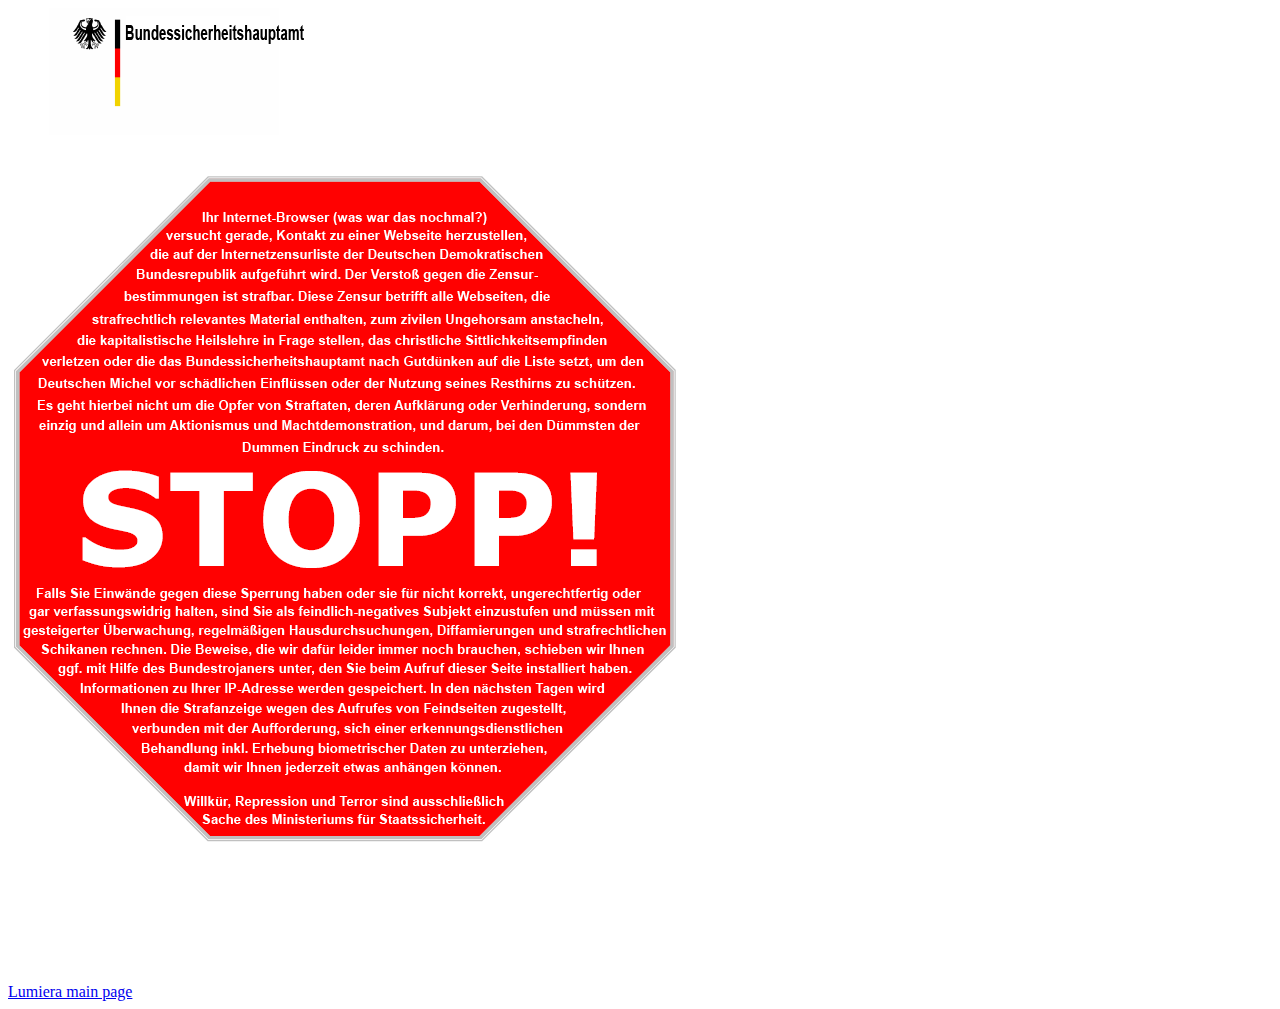
<file: index.html>
<html xmlns="http://www.w3.org/1999/xhtml" xml:lang="en">
<head>
<title>Lumiera</title>
</head>
<body>
<a href="http://netzpolitik.org/2009/hunderte-protestierten-am-fruehen-morgen-gegen-internet-zensur/">
<img src="stopp.png" alt="Protest Against Web Censorship" border="none" />
</a>
<br/>
<br/>
<br/>
<br/>
<br/>
<br/>
<br/>
<br/>
<a href="index_org.html">Lumiera main page</a>
</body>
</html>
</file>
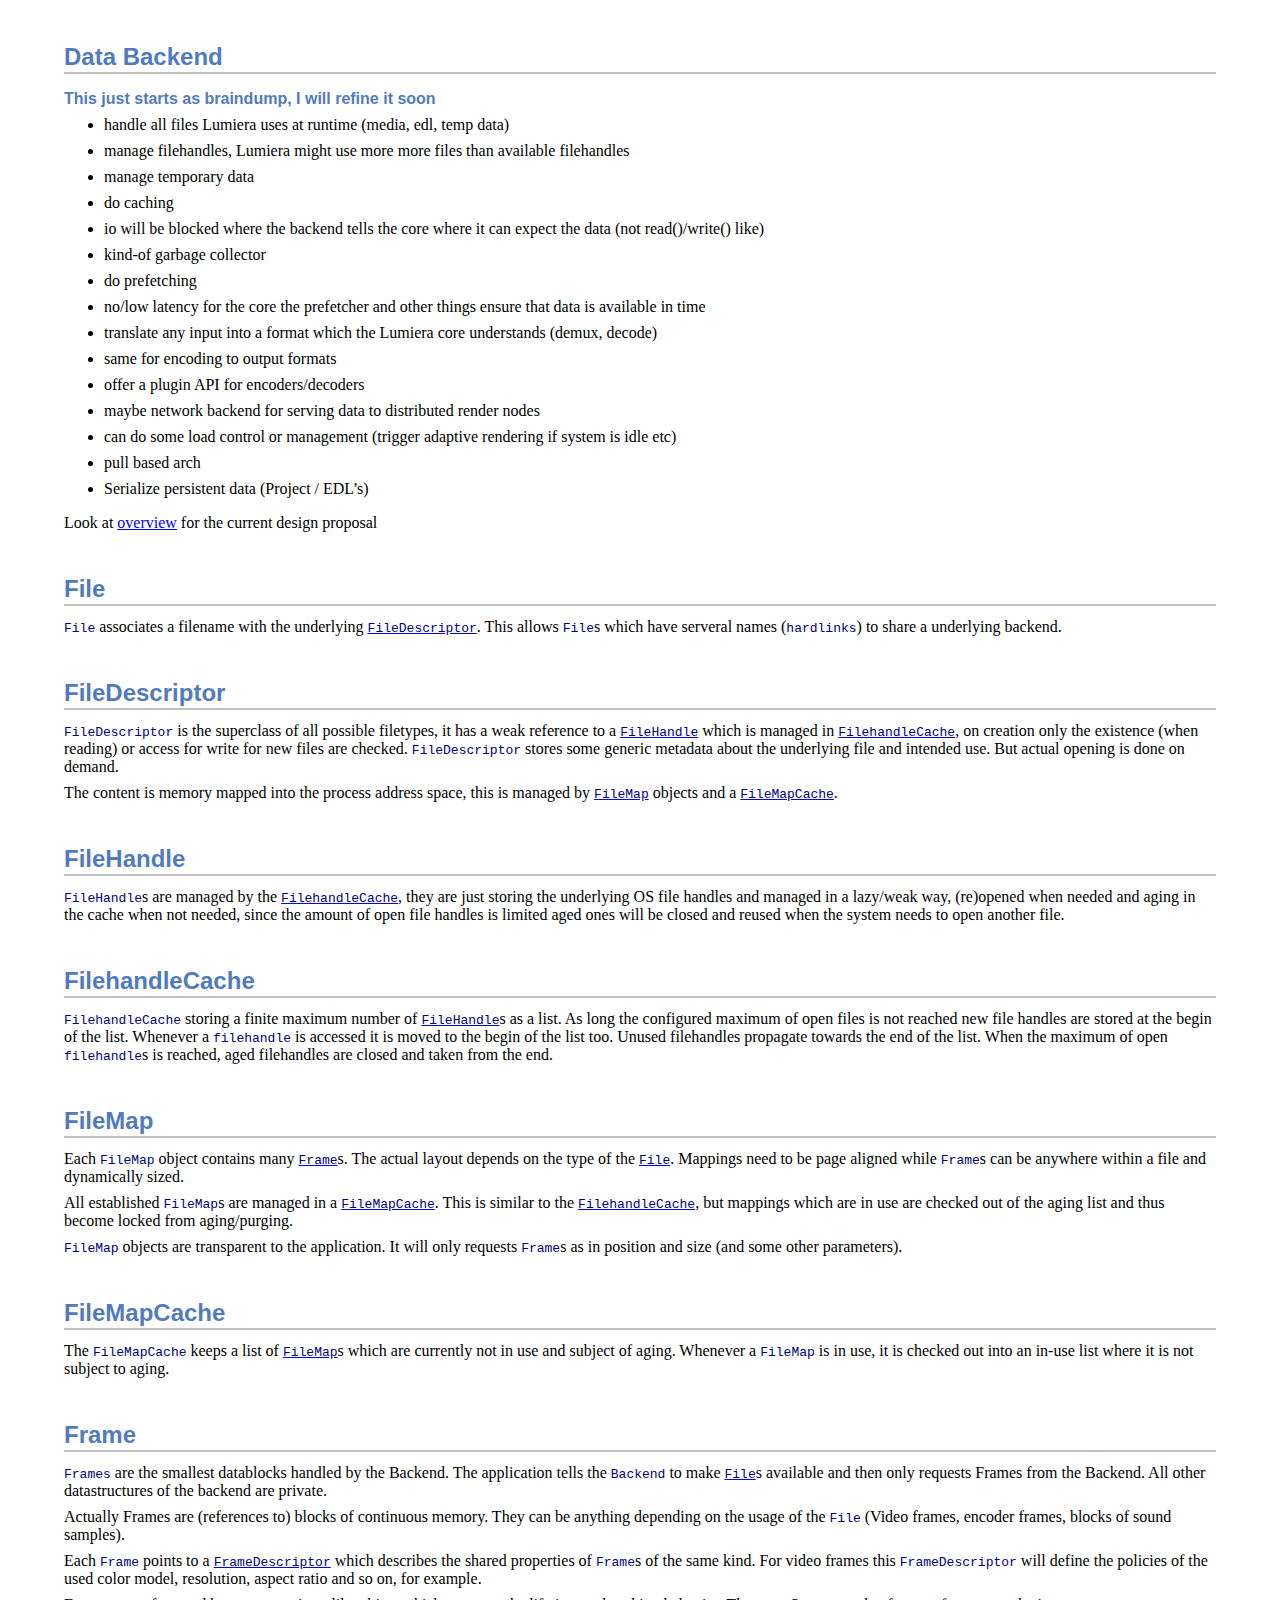
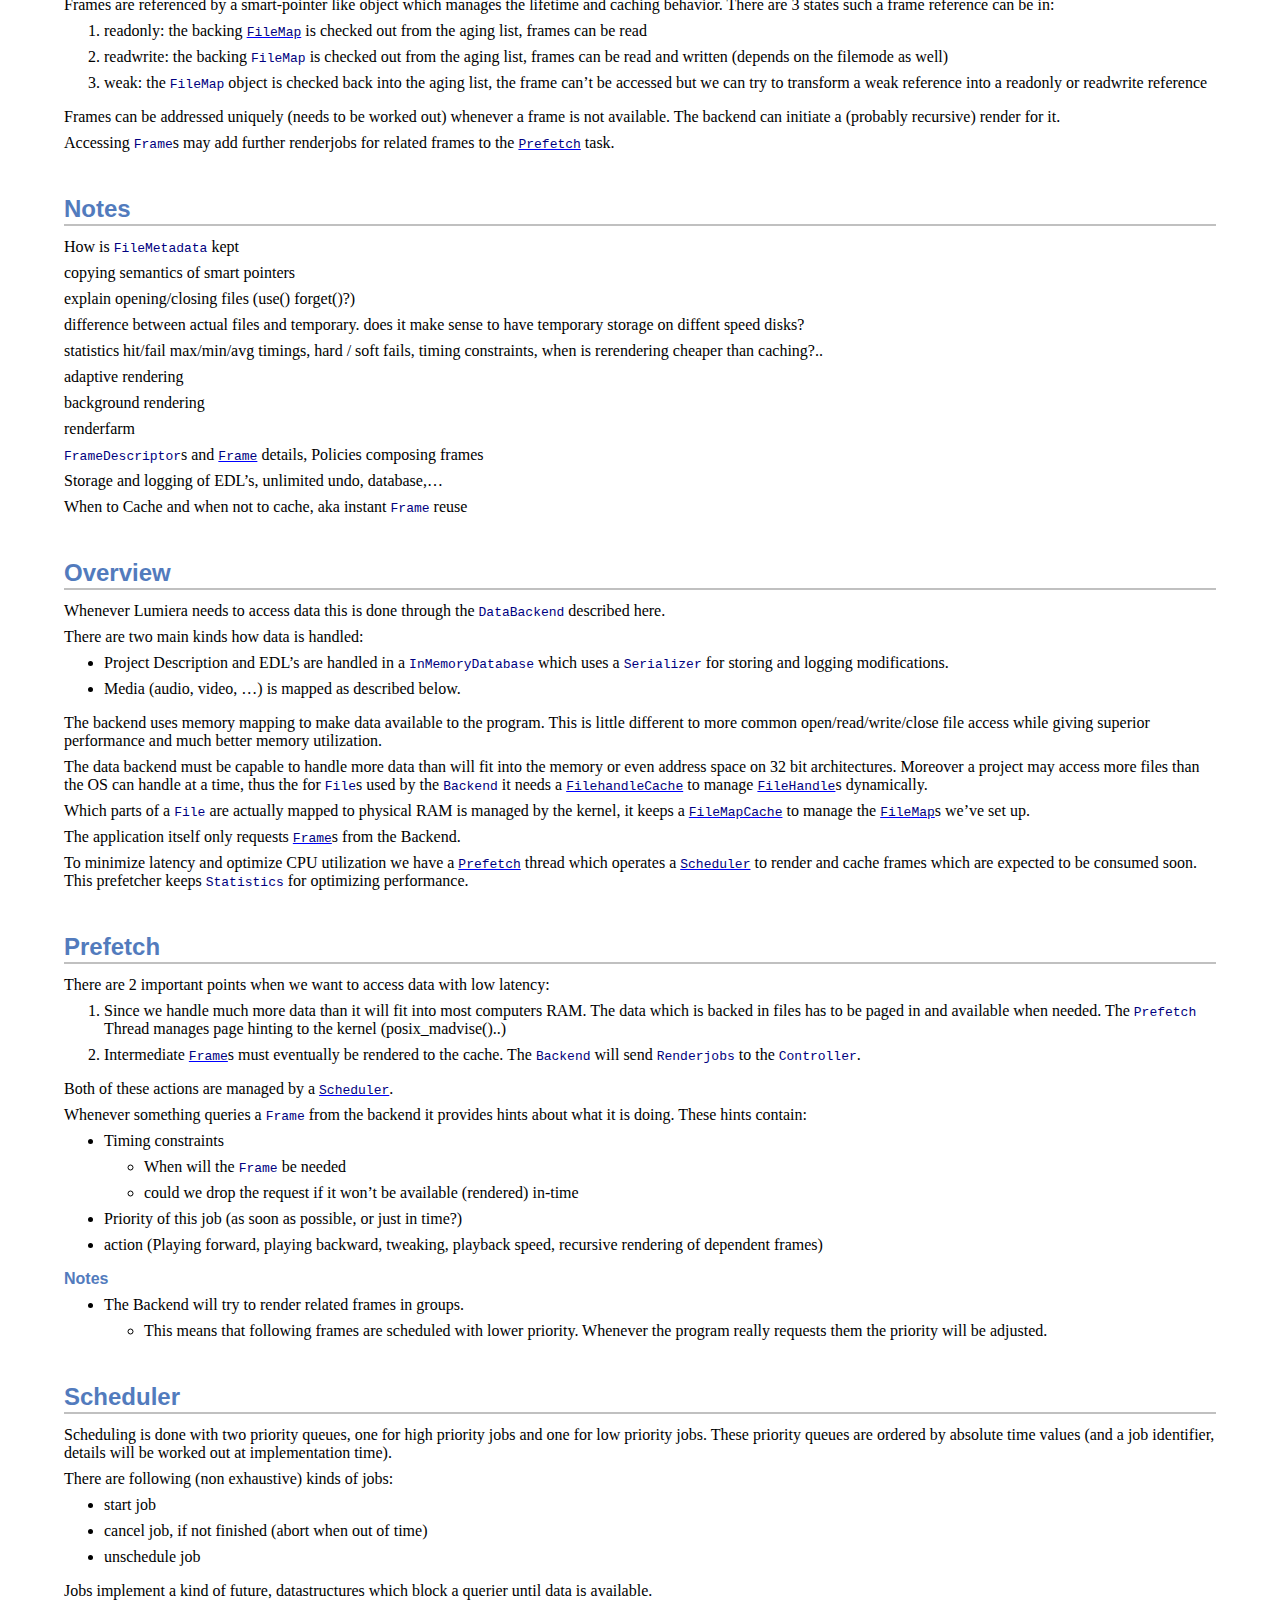
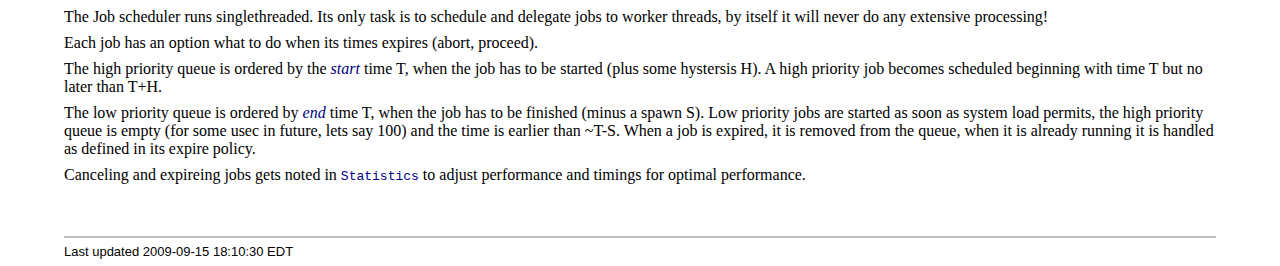
<file: tiddlywiki2asciidoc/backend/asciidoc-backend.html>
<!DOCTYPE html PUBLIC "-//W3C//DTD XHTML 1.1//EN"
    "http://www.w3.org/TR/xhtml11/DTD/xhtml11.dtd">
<html xmlns="http://www.w3.org/1999/xhtml" xml:lang="en">
<head>
<meta http-equiv="Content-Type" content="text/html; charset=UTF-8" />
<meta name="generator" content="AsciiDoc 8.4.5" />
<title></title>
<style type="text/css">
/* Debug borders */
p, li, dt, dd, div, pre, h1, h2, h3, h4, h5, h6 {
/*
  border: 1px solid red;
*/
}

body {
  margin: 1em 5% 1em 5%;
}

a {
  color: blue;
  text-decoration: underline;
}
a:visited {
  color: fuchsia;
}

em {
  font-style: italic;
  color: navy;
}

strong {
  font-weight: bold;
  color: #083194;
}

tt {
  color: navy;
}

h1, h2, h3, h4, h5, h6 {
  color: #527bbd;
  font-family: sans-serif;
  margin-top: 1.2em;
  margin-bottom: 0.5em;
  line-height: 1.3;
}

h1, h2, h3 {
  border-bottom: 2px solid silver;
}
h2 {
  padding-top: 0.5em;
}
h3 {
  float: left;
}
h3 + * {
  clear: left;
}

div.sectionbody {
  font-family: serif;
  margin-left: 0;
}

hr {
  border: 1px solid silver;
}

p {
  margin-top: 0.5em;
  margin-bottom: 0.5em;
}

ul, ol, li > p {
  margin-top: 0;
}

pre {
  padding: 0;
  margin: 0;
}

span#author {
  color: #527bbd;
  font-family: sans-serif;
  font-weight: bold;
  font-size: 1.1em;
}
span#email {
}
span#revnumber, span#revdate, span#revremark {
  font-family: sans-serif;
}

div#footer {
  font-family: sans-serif;
  font-size: small;
  border-top: 2px solid silver;
  padding-top: 0.5em;
  margin-top: 4.0em;
}
div#footer-text {
  float: left;
  padding-bottom: 0.5em;
}
div#footer-badges {
  float: right;
  padding-bottom: 0.5em;
}

div#preamble {
  margin-top: 1.5em;
  margin-bottom: 1.5em;
}
div.tableblock, div.imageblock, div.exampleblock, div.verseblock,
div.quoteblock, div.literalblock, div.listingblock, div.sidebarblock,
div.admonitionblock {
  margin-top: 1.5em;
  margin-bottom: 1.5em;
}
div.admonitionblock {
  margin-top: 2.5em;
  margin-bottom: 2.5em;
}

div.content { /* Block element content. */
  padding: 0;
}

/* Block element titles. */
div.title, caption.title {
  color: #527bbd;
  font-family: sans-serif;
  font-weight: bold;
  text-align: left;
  margin-top: 1.0em;
  margin-bottom: 0.5em;
}
div.title + * {
  margin-top: 0;
}

td div.title:first-child {
  margin-top: 0.0em;
}
div.content div.title:first-child {
  margin-top: 0.0em;
}
div.content + div.title {
  margin-top: 0.0em;
}

div.sidebarblock > div.content {
  background: #ffffee;
  border: 1px solid silver;
  padding: 0.5em;
}

div.listingblock > div.content {
  border: 1px solid silver;
  background: #f4f4f4;
  padding: 0.5em;
}

div.quoteblock {
  padding-left: 2.0em;
  margin-right: 10%;
}
div.quoteblock > div.attribution {
  padding-top: 0.5em;
  text-align: right;
}

div.verseblock {
  padding-left: 2.0em;
  margin-right: 10%;
}
div.verseblock > div.content {
  white-space: pre;
}
div.verseblock > div.attribution {
  padding-top: 0.75em;
  text-align: left;
}
/* DEPRECATED: Pre version 8.2.7 verse style literal block. */
div.verseblock + div.attribution {
  text-align: left;
}

div.admonitionblock .icon {
  vertical-align: top;
  font-size: 1.1em;
  font-weight: bold;
  text-decoration: underline;
  color: #527bbd;
  padding-right: 0.5em;
}
div.admonitionblock td.content {
  padding-left: 0.5em;
  border-left: 2px solid silver;
}

div.exampleblock > div.content {
  border-left: 2px solid silver;
  padding: 0.5em;
}

div.imageblock div.content { padding-left: 0; }
span.image img { border-style: none; }
a.image:visited { color: white; }

dl {
  margin-top: 0.8em;
  margin-bottom: 0.8em;
}
dt {
  margin-top: 0.5em;
  margin-bottom: 0;
  font-style: normal;
  color: navy;
}
dd > *:first-child {
  margin-top: 0.1em;
}

ul, ol {
    list-style-position: outside;
}
ol.arabic {
  list-style-type: decimal;
}
ol.loweralpha {
  list-style-type: lower-alpha;
}
ol.upperalpha {
  list-style-type: upper-alpha;
}
ol.lowerroman {
  list-style-type: lower-roman;
}
ol.upperroman {
  list-style-type: upper-roman;
}

div.compact ul, div.compact ol,
div.compact p, div.compact p,
div.compact div, div.compact div {
  margin-top: 0.1em;
  margin-bottom: 0.1em;
}

div.tableblock > table {
  border: 3px solid #527bbd;
}
thead {
  font-family: sans-serif;
  font-weight: bold;
}
tfoot {
  font-weight: bold;
}
td > div.verse {
  white-space: pre;
}
p.table {
  margin-top: 0;
}
/* Because the table frame attribute is overriden by CSS in most browsers. */
div.tableblock > table[frame="void"] {
  border-style: none;
}
div.tableblock > table[frame="hsides"] {
  border-left-style: none;
  border-right-style: none;
}
div.tableblock > table[frame="vsides"] {
  border-top-style: none;
  border-bottom-style: none;
}


div.hdlist {
  margin-top: 0.8em;
  margin-bottom: 0.8em;
}
div.hdlist tr {
  padding-bottom: 15px;
}
dt.hdlist1.strong, td.hdlist1.strong {
  font-weight: bold;
}
td.hdlist1 {
  vertical-align: top;
  font-style: normal;
  padding-right: 0.8em;
  color: navy;
}
td.hdlist2 {
  vertical-align: top;
}
div.hdlist.compact tr {
  margin: 0;
  padding-bottom: 0;
}

.comment {
  background: yellow;
}

@media print {
  div#footer-badges { display: none; }
}

div#toctitle {
  color: #527bbd;
  font-family: sans-serif;
  font-size: 1.1em;
  font-weight: bold;
  margin-top: 1.0em;
  margin-bottom: 0.1em;
}

div.toclevel1, div.toclevel2, div.toclevel3, div.toclevel4 {
  margin-top: 0;
  margin-bottom: 0;
}
div.toclevel2 {
  margin-left: 2em;
  font-size: 0.9em;
}
div.toclevel3 {
  margin-left: 4em;
  font-size: 0.9em;
}
div.toclevel4 {
  margin-left: 6em;
  font-size: 0.9em;
}
/* Workarounds for IE6's broken and incomplete CSS2. */

div.sidebar-content {
  background: #ffffee;
  border: 1px solid silver;
  padding: 0.5em;
}
div.sidebar-title, div.image-title {
  color: #527bbd;
  font-family: sans-serif;
  font-weight: bold;
  margin-top: 0.0em;
  margin-bottom: 0.5em;
}

div.listingblock div.content {
  border: 1px solid silver;
  background: #f4f4f4;
  padding: 0.5em;
}

div.quoteblock-attribution {
  padding-top: 0.5em;
  text-align: right;
}

div.verseblock-content {
  white-space: pre;
}
div.verseblock-attribution {
  padding-top: 0.75em;
  text-align: left;
}

div.exampleblock-content {
  border-left: 2px solid silver;
  padding-left: 0.5em;
}

/* IE6 sets dynamically generated links as visited. */
div#toc a:visited { color: blue; }
</style>
</head>
<body>
<div id="header">
</div>
<div class="paragraph"><p><a id="backend-initial"></a></p></div>
<h2 id="_data_backend">Data Backend</h2>
<div class="sectionbody">
<div class="ulist"><div class="title">This just starts as braindump, I will refine it soon</div><ul>
<li>
<p>
handle all files Lumiera uses at runtime (media, edl, temp data)
</p>
</li>
<li>
<p>
manage filehandles, Lumiera might use more more files than available filehandles
</p>
</li>
<li>
<p>
manage temporary data
</p>
</li>
<li>
<p>
do caching
</p>
</li>
<li>
<p>
io will be blocked where the backend tells the core where it can expect the data (not read()/write() like)
</p>
</li>
<li>
<p>
kind-of garbage collector
</p>
</li>
<li>
<p>
do prefetching
</p>
</li>
<li>
<p>
no/low latency for the core the prefetcher and other things ensure that data is available in time
</p>
</li>
<li>
<p>
translate any input into a format which the Lumiera core understands (demux, decode)
</p>
</li>
<li>
<p>
same for encoding to output formats
</p>
</li>
<li>
<p>
offer a plugin API for encoders/decoders
</p>
</li>
<li>
<p>
maybe network backend for serving data to distributed render nodes
</p>
</li>
<li>
<p>
can do some load control or management (trigger adaptive rendering if system is idle etc)
</p>
</li>
<li>
<p>
pull based arch
</p>
</li>
<li>
<p>
Serialize persistent data (Project / EDL&#8217;s)
</p>
</li>
</ul></div>
<div class="paragraph"><p>Look at <a href="#backend-overview">overview</a> for the current design proposal</p></div>
<div class="paragraph"><p><a id="backend-File"></a></p></div>
</div>
<h2 id="_file">File</h2>
<div class="sectionbody">
<div class="paragraph"><p><tt>File</tt> associates a filename with the underlying <a href="#backend-FileDescriptor"><tt>FileDescriptor</tt></a>. This allows <tt>File</tt>s which have serveral names (<tt>hardlinks</tt>) to share a underlying backend.</p></div>
<div class="paragraph"><p><a id="backend-FileDescriptor"></a></p></div>
</div>
<h2 id="_filedescriptor">FileDescriptor</h2>
<div class="sectionbody">
<div class="paragraph"><p><tt>FileDescriptor</tt> is the superclass of all possible filetypes, it has a weak reference to a <a href="#backend-FileHandle"><tt>FileHandle</tt></a> which is managed in <a href="#backend-FilehandleCache"><tt>FilehandleCache</tt></a>, on creation only the existence (when reading) or access for write for new files are checked. <tt>FileDescriptor</tt> stores some generic metadata about the underlying file and intended use. But actual opening is done on demand.</p></div>
<div class="paragraph"><p>The content is memory mapped into the process address space, this is managed by <a href="#backend-FileMap"><tt>FileMap</tt></a> objects and a <a href="#backend-FileMapCache"><tt>FileMapCache</tt></a>.</p></div>
<div class="paragraph"><p><a id="backend-FileHandle"></a></p></div>
</div>
<h2 id="_filehandle">FileHandle</h2>
<div class="sectionbody">
<div class="paragraph"><p><tt>FileHandle</tt>s are managed by the <a href="#backend-FilehandleCache"><tt>FilehandleCache</tt></a>, they are just storing the underlying OS file handles and managed in a lazy/weak way, (re)opened when needed and aging in the cache when not needed, since the amount of open file handles is limited aged ones will be closed and reused when the system needs to open another file.</p></div>
<div class="paragraph"><p><a id="backend-FilehandleCache"></a></p></div>
</div>
<h2 id="_filehandlecache">FilehandleCache</h2>
<div class="sectionbody">
<div class="paragraph"><p><tt>FilehandleCache</tt> storing a finite maximum number of <a href="#backend-FileHandle"><tt>FileHandle</tt></a>s as a list. As long the configured maximum of open files is not reached new file handles are stored at the begin of the list. Whenever a <tt>filehandle</tt> is accessed it is moved to the begin of the list too. Unused filehandles propagate towards the end of the list. When the maximum of open <tt>filehandle</tt>s is reached, aged filehandles are closed and taken from the end.</p></div>
<div class="paragraph"><p><a id="backend-FileMap"></a></p></div>
</div>
<h2 id="_filemap">FileMap</h2>
<div class="sectionbody">
<div class="paragraph"><p>Each <tt>FileMap</tt> object contains many <a href="#backend-Frame"><tt>Frame</tt></a>s. The actual layout depends on the type of the <a href="#backend-File"><tt>File</tt></a>. Mappings need to be page aligned while <tt>Frame</tt>s can be anywhere within a file and dynamically sized.</p></div>
<div class="paragraph"><p>All established <tt>FileMap</tt>s are managed in a <a href="#backend-FileMapCache"><tt>FileMapCache</tt></a>. This is similar to the <a href="#backend-FilehandleCache"><tt>FilehandleCache</tt></a>, but mappings which are in use are checked out of the aging list and thus become locked from aging/purging.</p></div>
<div class="paragraph"><p><tt>FileMap</tt> objects are transparent to the application. It will only requests <tt>Frame</tt>s as in position and size (and some other parameters).</p></div>
<div class="paragraph"><p><a id="backend-FileMapCache"></a></p></div>
</div>
<h2 id="_filemapcache">FileMapCache</h2>
<div class="sectionbody">
<div class="paragraph"><p>The <tt>FileMapCache</tt> keeps a list of <a href="#backend-FileMap"><tt>FileMap</tt></a>s which are currently not in use and subject of aging.  Whenever a <tt>FileMap</tt> is in use, it is checked out into an in-use list where it is not subject to aging.</p></div>
<div class="paragraph"><p><a id="backend-Frame"></a></p></div>
</div>
<h2 id="_frame">Frame</h2>
<div class="sectionbody">
<div class="paragraph"><p><tt>Frames</tt> are the smallest datablocks handled by the Backend. The application tells the <tt>Backend</tt> to make <a href="#backend-File"><tt>File</tt></a>s available and then only requests Frames from the Backend. All other datastructures of the backend are private.</p></div>
<div class="paragraph"><p>Actually Frames are (references to) blocks of continuous memory. They can be anything depending on the usage of the <tt>File</tt> (Video frames, encoder frames, blocks of sound samples).</p></div>
<div class="paragraph"><p>Each <tt>Frame</tt> points to a <a href="#backend-FrameDescriptor"><tt>FrameDescriptor</tt></a> which describes the shared properties of <tt>Frame</tt>s of the same kind. For video frames this <tt>FrameDescriptor</tt> will define the policies of the used color model, resolution, aspect ratio and so on, for example.</p></div>
<div class="paragraph"><p>Frames are referenced by a smart-pointer like object which manages the lifetime and caching behavior. There are 3 states such a frame reference can be in:</p></div>
<div class="olist arabic"><ol class="arabic">
<li>
<p>
readonly: the backing <a href="#backend-FileMap"><tt>FileMap</tt></a> is checked out from the aging list, frames can be read
</p>
</li>
<li>
<p>
readwrite: the backing <tt>FileMap</tt> is checked out from the aging list, frames can be read and written (depends on the filemode as well)
</p>
</li>
<li>
<p>
weak: the <tt>FileMap</tt> object is checked back into the aging list, the frame can&#8217;t be accessed but we can try to transform a weak reference into a readonly or readwrite reference
</p>
</li>
</ol></div>
<div class="paragraph"><p>Frames can be addressed uniquely (needs to be worked out) whenever a frame is not available. The backend can initiate a (probably recursive) render for it.</p></div>
<div class="paragraph"><p>Accessing <tt>Frame</tt>s may add further renderjobs for related frames to the <a href="#backend-Prefetch"><tt>Prefetch</tt></a> task.</p></div>
<div class="paragraph"><p><a id="backend-Notes"></a></p></div>
</div>
<h2 id="_notes">Notes</h2>
<div class="sectionbody">
<div class="paragraph"><p>How is <tt>FileMetadata</tt> kept</p></div>
<div class="paragraph"><p>copying semantics of smart pointers</p></div>
<div class="paragraph"><p>explain opening/closing files (use() forget()?)</p></div>
<div class="paragraph"><p>difference between actual files and temporary. does it make sense to have temporary storage on diffent speed disks?</p></div>
<div class="paragraph"><p>statistics hit/fail max/min/avg timings, hard / soft fails, timing constraints, when is rerendering cheaper than caching?..</p></div>
<div class="paragraph"><p>adaptive rendering</p></div>
<div class="paragraph"><p>background rendering</p></div>
<div class="paragraph"><p>renderfarm</p></div>
<div class="paragraph"><p><tt>FrameDescriptor</tt>s and <a href="#backend-Frame"><tt>Frame</tt></a> details, Policies composing frames</p></div>
<div class="paragraph"><p>Storage and logging of EDL&#8217;s, unlimited undo, database,&#8230;</p></div>
<div class="paragraph"><p>When to Cache and when not to cache, aka instant <tt>Frame</tt> reuse</p></div>
<div class="paragraph"><p><a id="backend-overview"></a></p></div>
</div>
<h2 id="_overview">Overview</h2>
<div class="sectionbody">
<div class="paragraph"><p>Whenever Lumiera needs to access data this is done through the <tt>DataBackend</tt> described here.</p></div>
<div class="paragraph"><p>There are two main kinds how data is handled:</p></div>
<div class="ulist"><ul>
<li>
<p>
Project Description and EDL&#8217;s are handled in a <tt>InMemoryDatabase</tt> which uses a <tt>Serializer</tt> for storing and logging modifications.
</p>
</li>
<li>
<p>
Media (audio, video, &#8230;) is mapped as described below.
</p>
</li>
</ul></div>
<div class="paragraph"><p>The backend uses memory mapping to make data available to the program. This is little different to more common open/read/write/close file access while giving superior performance and much better memory utilization.</p></div>
<div class="paragraph"><p>The data backend must be capable to handle more data than will fit into the memory or even address space on 32 bit architectures.  Moreover a project may access more files than the OS can handle at a time, thus the for <tt>File</tt>s used by the <tt>Backend</tt> it needs a <a href="#backend-FilehandleCache"><tt>FilehandleCache</tt></a> to manage <a href="#backend-FileHandle"><tt>FileHandle</tt></a>s dynamically.</p></div>
<div class="paragraph"><p>Which parts of a <tt>File</tt> are actually mapped to physical RAM is managed by the kernel, it keeps a <a href="#backend-FileMapCache"><tt>FileMapCache</tt></a> to manage the <a href="#backend-FileMap"><tt>FileMap</tt></a>s we&#8217;ve set up.</p></div>
<div class="paragraph"><p>The application itself only requests <a href="#backend-Frame"><tt>Frame</tt></a>s from the Backend.</p></div>
<div class="paragraph"><p>To minimize latency and optimize CPU utilization we have a <a href="#backend-Prefetch"><tt>Prefetch</tt></a> thread which operates a <a href="#backend-Scheduler"><tt>Scheduler</tt></a> to render and cache frames which are expected to be consumed soon. This prefetcher keeps <tt>Statistics</tt> for optimizing performance.</p></div>
<div class="paragraph"><p><a id="backend-Prefetch"></a></p></div>
</div>
<h2 id="_prefetch">Prefetch</h2>
<div class="sectionbody">
<div class="paragraph"><p>There are 2 important points when we want to access data with low latency:</p></div>
<div class="olist arabic"><ol class="arabic">
<li>
<p>
Since we handle much more data than it will fit into most computers RAM. The data which is backed in files has to be paged in and available when needed. The <tt>Prefetch</tt> Thread manages page hinting to the kernel (posix_madvise()..)
</p>
</li>
<li>
<p>
Intermediate <a href="#backend-Frame"><tt>Frame</tt></a>s must eventually be rendered to the cache. The <tt>Backend</tt> will send <tt>Renderjobs</tt> to the <tt>Controller</tt>.
</p>
</li>
</ol></div>
<div class="paragraph"><p>Both of these actions are managed by a <a href="#backend-Scheduler"><tt>Scheduler</tt></a>.</p></div>
<div class="paragraph"><p>Whenever something queries a <tt>Frame</tt> from the backend it provides hints about what it is doing.
These hints contain:</p></div>
<div class="ulist"><ul>
<li>
<p>
Timing constraints
</p>
<div class="ulist"><ul>
<li>
<p>
When will the <tt>Frame</tt> be needed
</p>
</li>
<li>
<p>
could we drop the request if it won&#8217;t be available (rendered) in-time
</p>
</li>
</ul></div>
</li>
<li>
<p>
Priority of this job (as soon as possible, or just in time?)
</p>
</li>
<li>
<p>
action (Playing forward, playing backward, tweaking, playback speed, recursive rendering of dependent frames)
</p>
</li>
</ul></div>
<div class="ulist"><div class="title">Notes</div><ul>
<li>
<p>
The Backend will try to render related frames in groups.
</p>
<div class="ulist"><ul>
<li>
<p>
This means that following frames are scheduled with lower priority. Whenever the program really requests them the priority will be adjusted.
</p>
</li>
</ul></div>
</li>
</ul></div>
<div class="paragraph"><p><a id="backend-Scheduler"></a></p></div>
</div>
<h2 id="_scheduler">Scheduler</h2>
<div class="sectionbody">
<div class="paragraph"><p>Scheduling is done with two priority queues, one for high priority jobs and one for low priority jobs. These priority queues are ordered by absolute time values (and a job identifier, details will be worked out at implementation time).</p></div>
<div class="paragraph"><p>There are following (non exhaustive) kinds of jobs:</p></div>
<div class="ulist"><ul>
<li>
<p>
start job
</p>
</li>
<li>
<p>
cancel job, if not finished (abort when out of time)
</p>
</li>
<li>
<p>
unschedule job
</p>
</li>
</ul></div>
<div class="paragraph"><p>Jobs implement a kind of future, datastructures which block a querier until data is available.</p></div>
<div class="paragraph"><p>The Job scheduler runs singlethreaded. Its only task is to schedule and delegate jobs to worker threads, by itself it will never do any extensive processing!</p></div>
<div class="paragraph"><p>Each job has an option what to do when its times expires (abort, proceed).</p></div>
<div class="paragraph"><p>The high priority queue is ordered by the <em>start</em> time T, when the job has to be started (plus some hystersis H). A high priority job becomes scheduled beginning with time T but no later than T+H.</p></div>
<div class="paragraph"><p>The low priority queue is ordered by <em>end</em> time T, when the job has to be finished (minus a spawn S). Low priority jobs are started as soon as system load permits, the high priority queue is empty (for some usec in future, lets say 100) and the time is earlier than ~T-S. When a job is expired, it is removed from the queue, when it is already running it is handled as defined in its expire policy.</p></div>
<div class="paragraph"><p>Canceling and expireing jobs gets noted in <tt>Statistics</tt> to adjust performance and timings for optimal performance.</p></div>
</div>
<div id="footer">
<div id="footer-text">
Last updated 2009-09-15 18:10:30 EDT
</div>
</div>
</body>
</html>
</file>
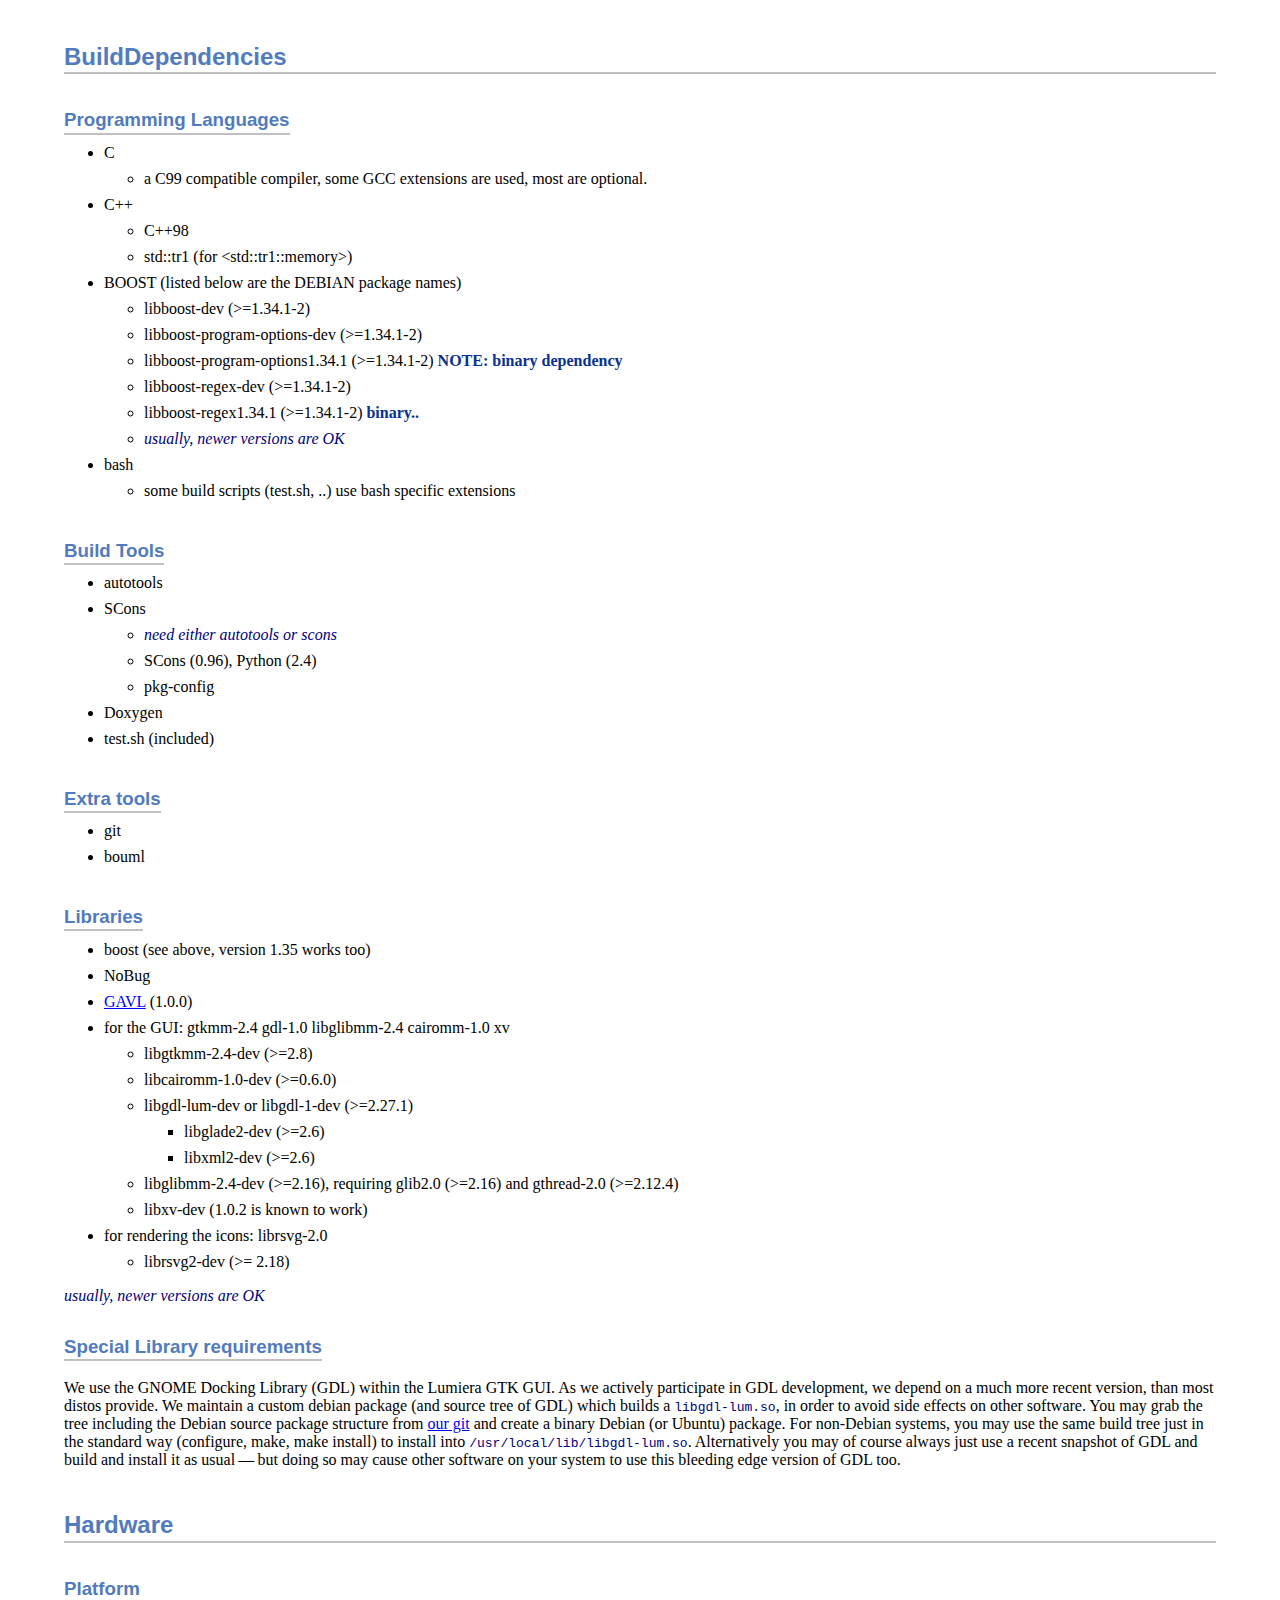
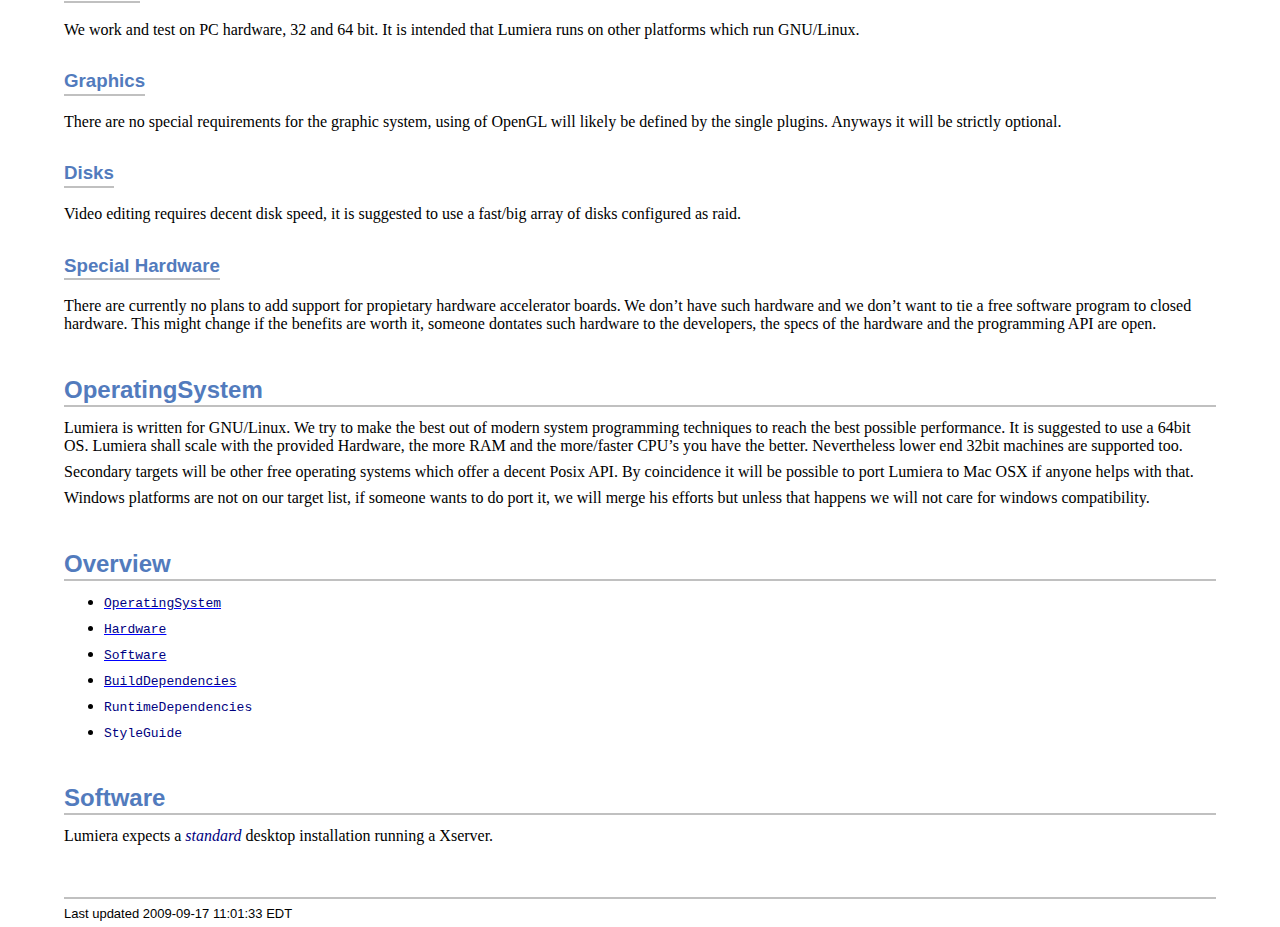
<file: tiddlywiki2asciidoc/compatibility/asciidoc-compatibility.html>
<!DOCTYPE html PUBLIC "-//W3C//DTD XHTML 1.1//EN"
    "http://www.w3.org/TR/xhtml11/DTD/xhtml11.dtd">
<html xmlns="http://www.w3.org/1999/xhtml" xml:lang="en">
<head>
<meta http-equiv="Content-Type" content="text/html; charset=UTF-8" />
<meta name="generator" content="AsciiDoc 8.4.5" />
<title></title>
<style type="text/css">
/* Debug borders */
p, li, dt, dd, div, pre, h1, h2, h3, h4, h5, h6 {
/*
  border: 1px solid red;
*/
}

body {
  margin: 1em 5% 1em 5%;
}

a {
  color: blue;
  text-decoration: underline;
}
a:visited {
  color: fuchsia;
}

em {
  font-style: italic;
  color: navy;
}

strong {
  font-weight: bold;
  color: #083194;
}

tt {
  color: navy;
}

h1, h2, h3, h4, h5, h6 {
  color: #527bbd;
  font-family: sans-serif;
  margin-top: 1.2em;
  margin-bottom: 0.5em;
  line-height: 1.3;
}

h1, h2, h3 {
  border-bottom: 2px solid silver;
}
h2 {
  padding-top: 0.5em;
}
h3 {
  float: left;
}
h3 + * {
  clear: left;
}

div.sectionbody {
  font-family: serif;
  margin-left: 0;
}

hr {
  border: 1px solid silver;
}

p {
  margin-top: 0.5em;
  margin-bottom: 0.5em;
}

ul, ol, li > p {
  margin-top: 0;
}

pre {
  padding: 0;
  margin: 0;
}

span#author {
  color: #527bbd;
  font-family: sans-serif;
  font-weight: bold;
  font-size: 1.1em;
}
span#email {
}
span#revnumber, span#revdate, span#revremark {
  font-family: sans-serif;
}

div#footer {
  font-family: sans-serif;
  font-size: small;
  border-top: 2px solid silver;
  padding-top: 0.5em;
  margin-top: 4.0em;
}
div#footer-text {
  float: left;
  padding-bottom: 0.5em;
}
div#footer-badges {
  float: right;
  padding-bottom: 0.5em;
}

div#preamble {
  margin-top: 1.5em;
  margin-bottom: 1.5em;
}
div.tableblock, div.imageblock, div.exampleblock, div.verseblock,
div.quoteblock, div.literalblock, div.listingblock, div.sidebarblock,
div.admonitionblock {
  margin-top: 1.5em;
  margin-bottom: 1.5em;
}
div.admonitionblock {
  margin-top: 2.5em;
  margin-bottom: 2.5em;
}

div.content { /* Block element content. */
  padding: 0;
}

/* Block element titles. */
div.title, caption.title {
  color: #527bbd;
  font-family: sans-serif;
  font-weight: bold;
  text-align: left;
  margin-top: 1.0em;
  margin-bottom: 0.5em;
}
div.title + * {
  margin-top: 0;
}

td div.title:first-child {
  margin-top: 0.0em;
}
div.content div.title:first-child {
  margin-top: 0.0em;
}
div.content + div.title {
  margin-top: 0.0em;
}

div.sidebarblock > div.content {
  background: #ffffee;
  border: 1px solid silver;
  padding: 0.5em;
}

div.listingblock > div.content {
  border: 1px solid silver;
  background: #f4f4f4;
  padding: 0.5em;
}

div.quoteblock {
  padding-left: 2.0em;
  margin-right: 10%;
}
div.quoteblock > div.attribution {
  padding-top: 0.5em;
  text-align: right;
}

div.verseblock {
  padding-left: 2.0em;
  margin-right: 10%;
}
div.verseblock > div.content {
  white-space: pre;
}
div.verseblock > div.attribution {
  padding-top: 0.75em;
  text-align: left;
}
/* DEPRECATED: Pre version 8.2.7 verse style literal block. */
div.verseblock + div.attribution {
  text-align: left;
}

div.admonitionblock .icon {
  vertical-align: top;
  font-size: 1.1em;
  font-weight: bold;
  text-decoration: underline;
  color: #527bbd;
  padding-right: 0.5em;
}
div.admonitionblock td.content {
  padding-left: 0.5em;
  border-left: 2px solid silver;
}

div.exampleblock > div.content {
  border-left: 2px solid silver;
  padding: 0.5em;
}

div.imageblock div.content { padding-left: 0; }
span.image img { border-style: none; }
a.image:visited { color: white; }

dl {
  margin-top: 0.8em;
  margin-bottom: 0.8em;
}
dt {
  margin-top: 0.5em;
  margin-bottom: 0;
  font-style: normal;
  color: navy;
}
dd > *:first-child {
  margin-top: 0.1em;
}

ul, ol {
    list-style-position: outside;
}
ol.arabic {
  list-style-type: decimal;
}
ol.loweralpha {
  list-style-type: lower-alpha;
}
ol.upperalpha {
  list-style-type: upper-alpha;
}
ol.lowerroman {
  list-style-type: lower-roman;
}
ol.upperroman {
  list-style-type: upper-roman;
}

div.compact ul, div.compact ol,
div.compact p, div.compact p,
div.compact div, div.compact div {
  margin-top: 0.1em;
  margin-bottom: 0.1em;
}

div.tableblock > table {
  border: 3px solid #527bbd;
}
thead {
  font-family: sans-serif;
  font-weight: bold;
}
tfoot {
  font-weight: bold;
}
td > div.verse {
  white-space: pre;
}
p.table {
  margin-top: 0;
}
/* Because the table frame attribute is overriden by CSS in most browsers. */
div.tableblock > table[frame="void"] {
  border-style: none;
}
div.tableblock > table[frame="hsides"] {
  border-left-style: none;
  border-right-style: none;
}
div.tableblock > table[frame="vsides"] {
  border-top-style: none;
  border-bottom-style: none;
}


div.hdlist {
  margin-top: 0.8em;
  margin-bottom: 0.8em;
}
div.hdlist tr {
  padding-bottom: 15px;
}
dt.hdlist1.strong, td.hdlist1.strong {
  font-weight: bold;
}
td.hdlist1 {
  vertical-align: top;
  font-style: normal;
  padding-right: 0.8em;
  color: navy;
}
td.hdlist2 {
  vertical-align: top;
}
div.hdlist.compact tr {
  margin: 0;
  padding-bottom: 0;
}

.comment {
  background: yellow;
}

@media print {
  div#footer-badges { display: none; }
}

div#toctitle {
  color: #527bbd;
  font-family: sans-serif;
  font-size: 1.1em;
  font-weight: bold;
  margin-top: 1.0em;
  margin-bottom: 0.1em;
}

div.toclevel1, div.toclevel2, div.toclevel3, div.toclevel4 {
  margin-top: 0;
  margin-bottom: 0;
}
div.toclevel2 {
  margin-left: 2em;
  font-size: 0.9em;
}
div.toclevel3 {
  margin-left: 4em;
  font-size: 0.9em;
}
div.toclevel4 {
  margin-left: 6em;
  font-size: 0.9em;
}
/* Workarounds for IE6's broken and incomplete CSS2. */

div.sidebar-content {
  background: #ffffee;
  border: 1px solid silver;
  padding: 0.5em;
}
div.sidebar-title, div.image-title {
  color: #527bbd;
  font-family: sans-serif;
  font-weight: bold;
  margin-top: 0.0em;
  margin-bottom: 0.5em;
}

div.listingblock div.content {
  border: 1px solid silver;
  background: #f4f4f4;
  padding: 0.5em;
}

div.quoteblock-attribution {
  padding-top: 0.5em;
  text-align: right;
}

div.verseblock-content {
  white-space: pre;
}
div.verseblock-attribution {
  padding-top: 0.75em;
  text-align: left;
}

div.exampleblock-content {
  border-left: 2px solid silver;
  padding-left: 0.5em;
}

/* IE6 sets dynamically generated links as visited. */
div#toc a:visited { color: blue; }
</style>
</head>
<body>
<div id="header">
</div>
<div class="paragraph"><p><a id="compatibility-BuildDependencies"></a></p></div>
<h2 id="_builddependencies">BuildDependencies</h2>
<div class="sectionbody">
<h3 id="_programming_languages">Programming Languages</h3><div style="clear:left"></div>
<div class="ulist"><ul>
<li>
<p>
C
</p>
<div class="ulist"><ul>
<li>
<p>
a C99 compatible compiler, some GCC extensions are used, most are optional.
</p>
</li>
</ul></div>
</li>
<li>
<p>
C++
</p>
<div class="ulist"><ul>
<li>
<p>
C++98
</p>
</li>
<li>
<p>
std::tr1 (for &lt;std::tr1::memory&gt;)
</p>
</li>
</ul></div>
</li>
<li>
<p>
BOOST (listed below are the DEBIAN package names)
</p>
<div class="ulist"><ul>
<li>
<p>
libboost-dev (&gt;=1.34.1-2)
</p>
</li>
<li>
<p>
libboost-program-options-dev (&gt;=1.34.1-2)
</p>
</li>
<li>
<p>
libboost-program-options1.34.1 (&gt;=1.34.1-2) <strong>NOTE: binary dependency</strong>
</p>
</li>
<li>
<p>
libboost-regex-dev (&gt;=1.34.1-2)
</p>
</li>
<li>
<p>
libboost-regex1.34.1 (&gt;=1.34.1-2) <strong>binary..</strong>
</p>
</li>
<li>
<p>
<em>usually, newer versions are OK</em>
</p>
</li>
</ul></div>
</li>
<li>
<p>
bash
</p>
<div class="ulist"><ul>
<li>
<p>
some build scripts (test.sh, ..) use bash specific extensions
</p>
</li>
</ul></div>
</li>
</ul></div>
<h3 id="_build_tools">Build Tools</h3><div style="clear:left"></div>
<div class="ulist"><ul>
<li>
<p>
autotools
</p>
</li>
<li>
<p>
SCons
</p>
<div class="ulist"><ul>
<li>
<p>
<em>need either autotools or scons</em>
</p>
</li>
<li>
<p>
SCons (0.96), Python (2.4)
</p>
</li>
<li>
<p>
pkg-config
</p>
</li>
</ul></div>
</li>
<li>
<p>
Doxygen
</p>
</li>
<li>
<p>
test.sh (included)
</p>
</li>
</ul></div>
<h3 id="_extra_tools">Extra tools</h3><div style="clear:left"></div>
<div class="ulist"><ul>
<li>
<p>
git
</p>
</li>
<li>
<p>
bouml
</p>
</li>
</ul></div>
<h3 id="_libraries">Libraries</h3><div style="clear:left"></div>
<div class="ulist"><ul>
<li>
<p>
boost (see above, version 1.35 works too)
</p>
</li>
<li>
<p>
NoBug
</p>
</li>
<li>
<p>
<a href="http://gmerlin.sourceforge.net/gavl.html">GAVL</a> (1.0.0)
</p>
</li>
<li>
<p>
for the GUI: gtkmm-2.4 gdl-1.0 libglibmm-2.4 cairomm-1.0 xv
</p>
<div class="ulist"><ul>
<li>
<p>
libgtkmm-2.4-dev (&gt;=2.8)
</p>
</li>
<li>
<p>
libcairomm-1.0-dev (&gt;=0.6.0)
</p>
</li>
<li>
<p>
libgdl-lum-dev or libgdl-1-dev (&gt;=2.27.1)
</p>
<div class="ulist"><ul>
<li>
<p>
libglade2-dev (&gt;=2.6)
</p>
</li>
<li>
<p>
libxml2-dev (&gt;=2.6)
</p>
</li>
</ul></div>
</li>
<li>
<p>
libglibmm-2.4-dev (&gt;=2.16), requiring glib2.0 (&gt;=2.16) and gthread-2.0 (&gt;=2.12.4)
</p>
</li>
<li>
<p>
libxv-dev (1.0.2 is known to work)
</p>
</li>
</ul></div>
</li>
<li>
<p>
for rendering the icons: librsvg-2.0
</p>
<div class="ulist"><ul>
<li>
<p>
librsvg2-dev (&gt;= 2.18)
</p>
</li>
</ul></div>
</li>
</ul></div>
<div class="paragraph"><p><em>usually, newer versions are OK</em></p></div>
<h3 id="_special_library_requirements">Special Library requirements</h3><div style="clear:left"></div>
<div class="paragraph"><p>We use the GNOME Docking Library (GDL) within the Lumiera GTK GUI. As we actively participate in GDL development, we depend on a much more recent version, than most distos provide. We maintain a custom debian package (and source tree of GDL) which builds a <tt>libgdl-lum.so</tt>, in order to avoid side effects on other software. You may grab the tree including the Debian source package structure from <a href="http://git.lumiera.org/gitweb?p=gdl-package;a=shortlog;h=refs/heads/debLumiera">our git</a> and create a binary Debian (or Ubuntu) package. For non-Debian systems, you may use the same build tree just in the standard way (configure, make, make install) to install into <tt>/usr/local/lib/libgdl-lum.so</tt>. Alternatively you may of course always just use a recent snapshot of GDL and build and install it as usual&#8201;&#8212;&#8201;but doing so may cause other software on your system to use this bleeding edge version of GDL too.</p></div>
<div class="paragraph"><p><a id="compatibility-Hardware"></a></p></div>
</div>
<h2 id="_hardware">Hardware</h2>
<div class="sectionbody">
<h3 id="_platform">Platform</h3><div style="clear:left"></div>
<div class="paragraph"><p>We work and test on PC hardware, 32 and 64 bit. It is intended that Lumiera runs on other platforms which run GNU/Linux.</p></div>
<h3 id="_graphics">Graphics</h3><div style="clear:left"></div>
<div class="paragraph"><p>There are no special requirements for the graphic system, using of OpenGL will likely be defined by the single plugins. Anyways it will be strictly optional.</p></div>
<h3 id="_disks">Disks</h3><div style="clear:left"></div>
<div class="paragraph"><p>Video editing requires decent disk speed, it is suggested to use a fast/big array of disks configured as raid.</p></div>
<h3 id="_special_hardware">Special Hardware</h3><div style="clear:left"></div>
<div class="paragraph"><p>There are currently no plans to add support for propietary hardware accelerator boards. We don&#8217;t have such hardware and we don&#8217;t want to tie a free software program to closed hardware. This might change if the benefits are worth it, someone dontates such hardware to the developers, the specs of the hardware and the programming API are open.</p></div>
<div class="paragraph"><p><a id="compatibility-OperatingSystem"></a></p></div>
</div>
<h2 id="_operatingsystem">OperatingSystem</h2>
<div class="sectionbody">
<div class="paragraph"><p>Lumiera is written for GNU/Linux. We try to make the best out of modern system programming techniques to reach the best possible performance. It is suggested to use a 64bit OS. Lumiera shall scale with the provided Hardware, the more RAM and the more/faster CPU&#8217;s you have the better. Nevertheless lower end 32bit machines are supported too.</p></div>
<div class="paragraph"><p>Secondary targets will be other free operating systems which offer a decent Posix API. By coincidence it will be possible to port Lumiera to Mac OSX if anyone helps with that.</p></div>
<div class="paragraph"><p>Windows platforms are not on our target list, if someone wants to do port it, we will merge his efforts but unless that happens we will not care for windows compatibility.</p></div>
<div class="paragraph"><p><a id="compatibility-overview"></a></p></div>
</div>
<h2 id="_overview">Overview</h2>
<div class="sectionbody">
<div class="ulist"><ul>
<li>
<p>
<a href="#compatibility-OperatingSystem"><tt>OperatingSystem</tt></a>
</p>
</li>
<li>
<p>
<a href="#compatibility-Hardware"><tt>Hardware</tt></a>
</p>
</li>
<li>
<p>
<a href="#compatibility-Software"><tt>Software</tt></a>
</p>
</li>
<li>
<p>
<a href="#compatibility-BuildDependencies"><tt>BuildDependencies</tt></a>
</p>
</li>
<li>
<p>
<tt>RuntimeDependencies</tt>
</p>
</li>
<li>
<p>
<tt>StyleGuide</tt>
</p>
</li>
</ul></div>
<div class="paragraph"><p><a id="compatibility-Software"></a></p></div>
</div>
<h2 id="_software">Software</h2>
<div class="sectionbody">
<div class="paragraph"><p>Lumiera expects a <em>standard</em> desktop installation running a Xserver.</p></div>
</div>
<div id="footer">
<div id="footer-text">
Last updated 2009-09-17 11:01:33 EDT
</div>
</div>
</body>
</html>
</file>
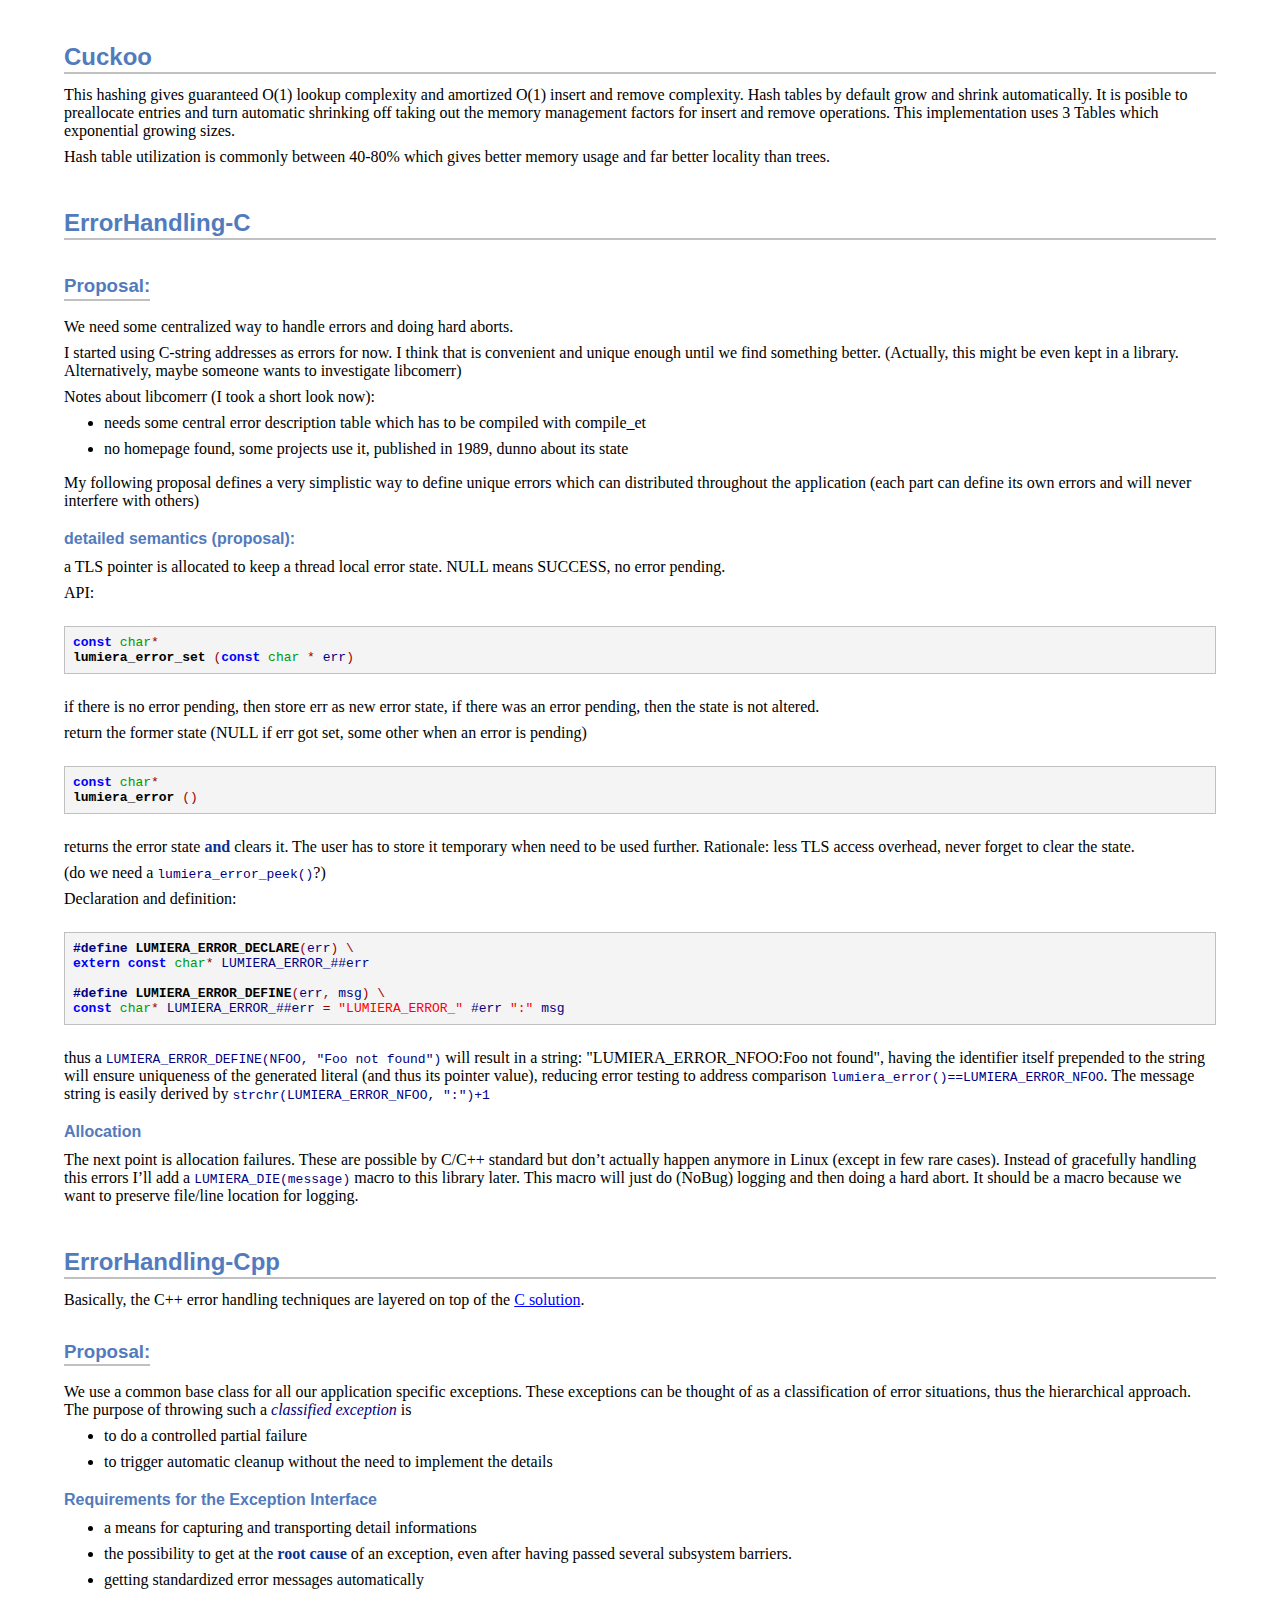
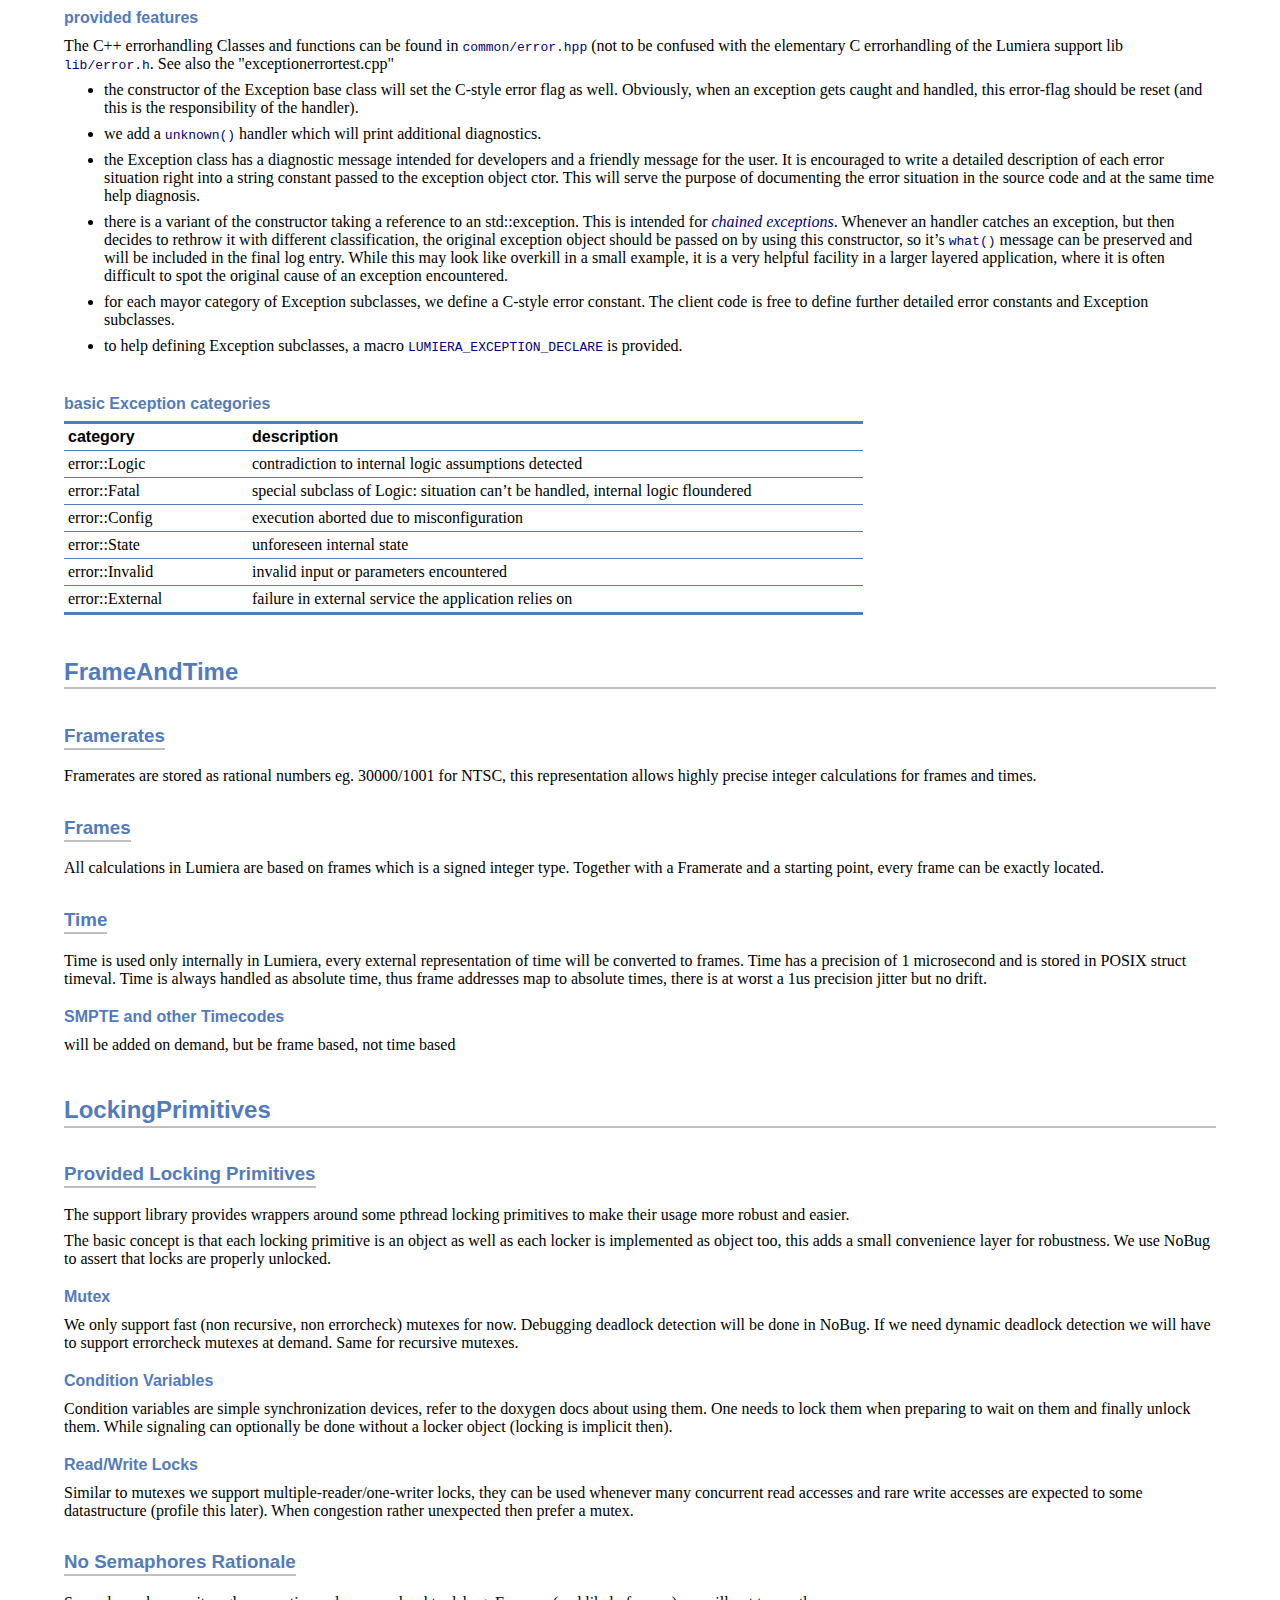
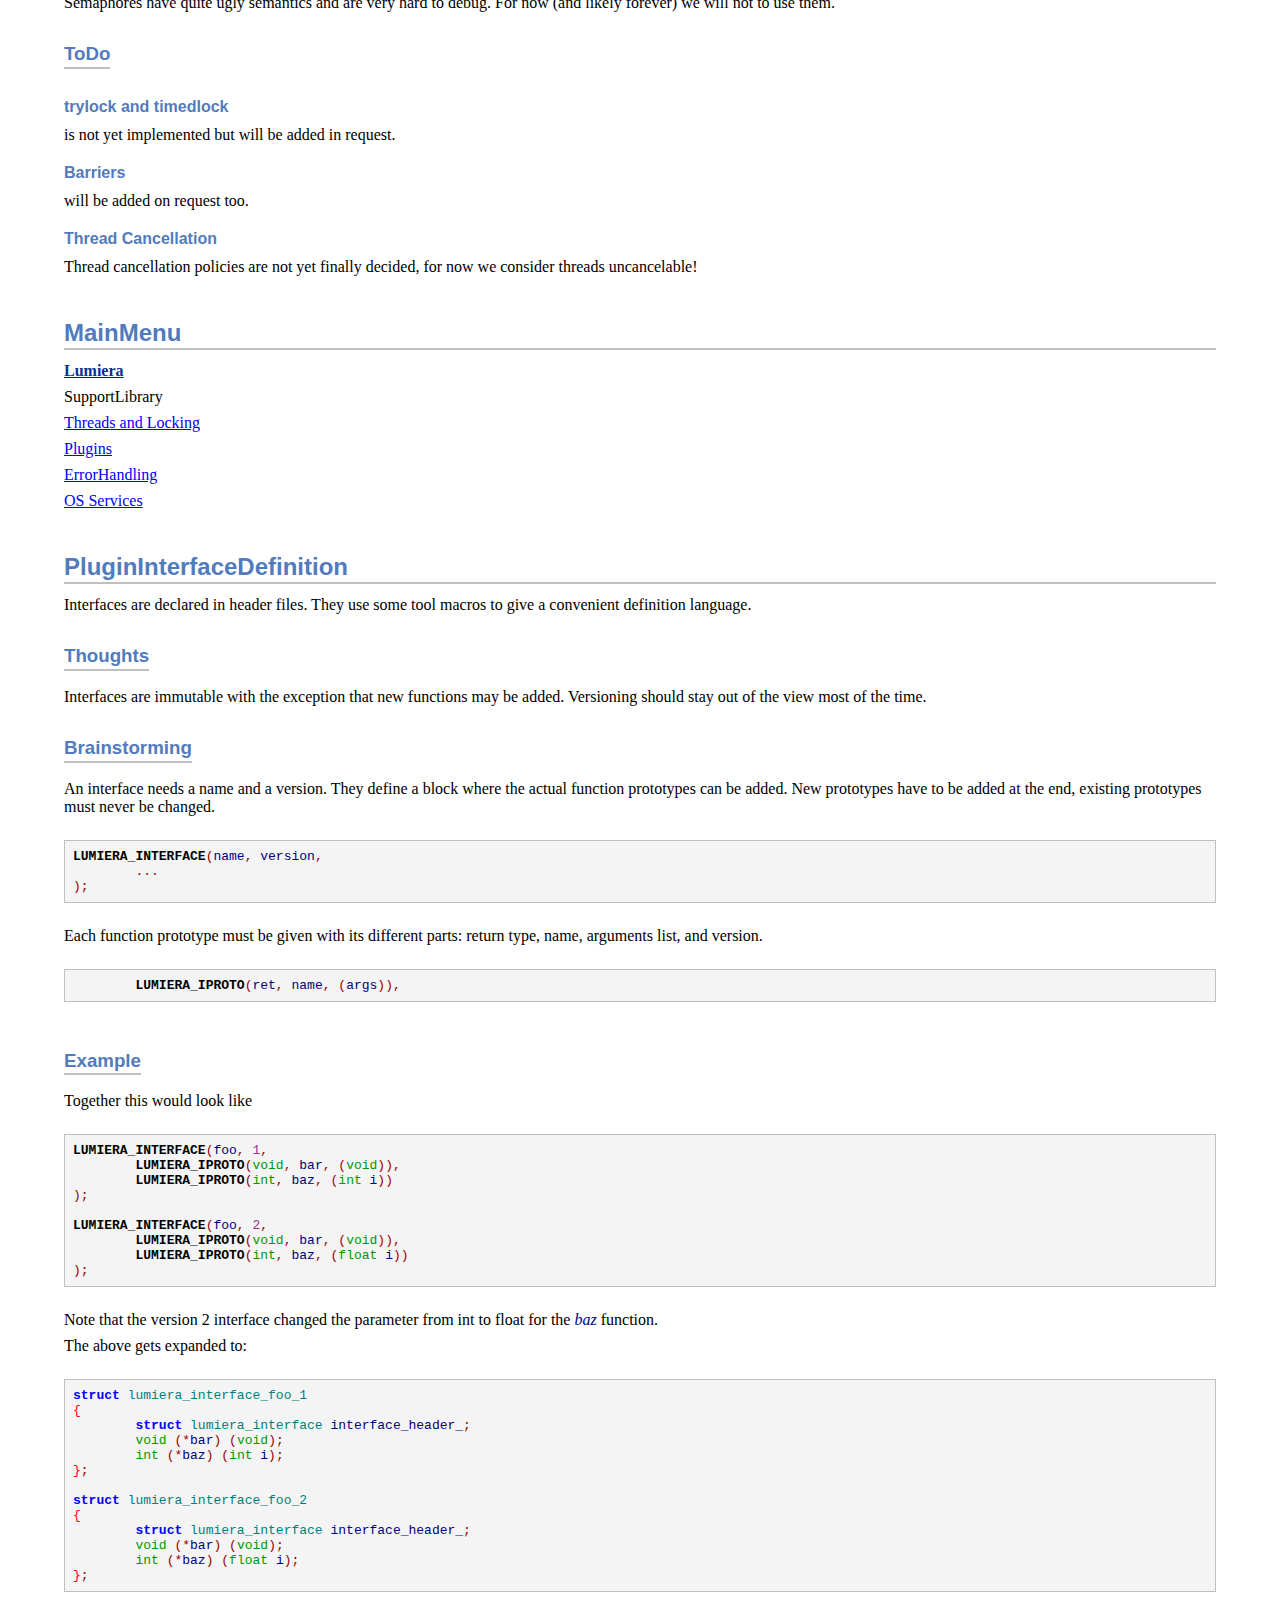
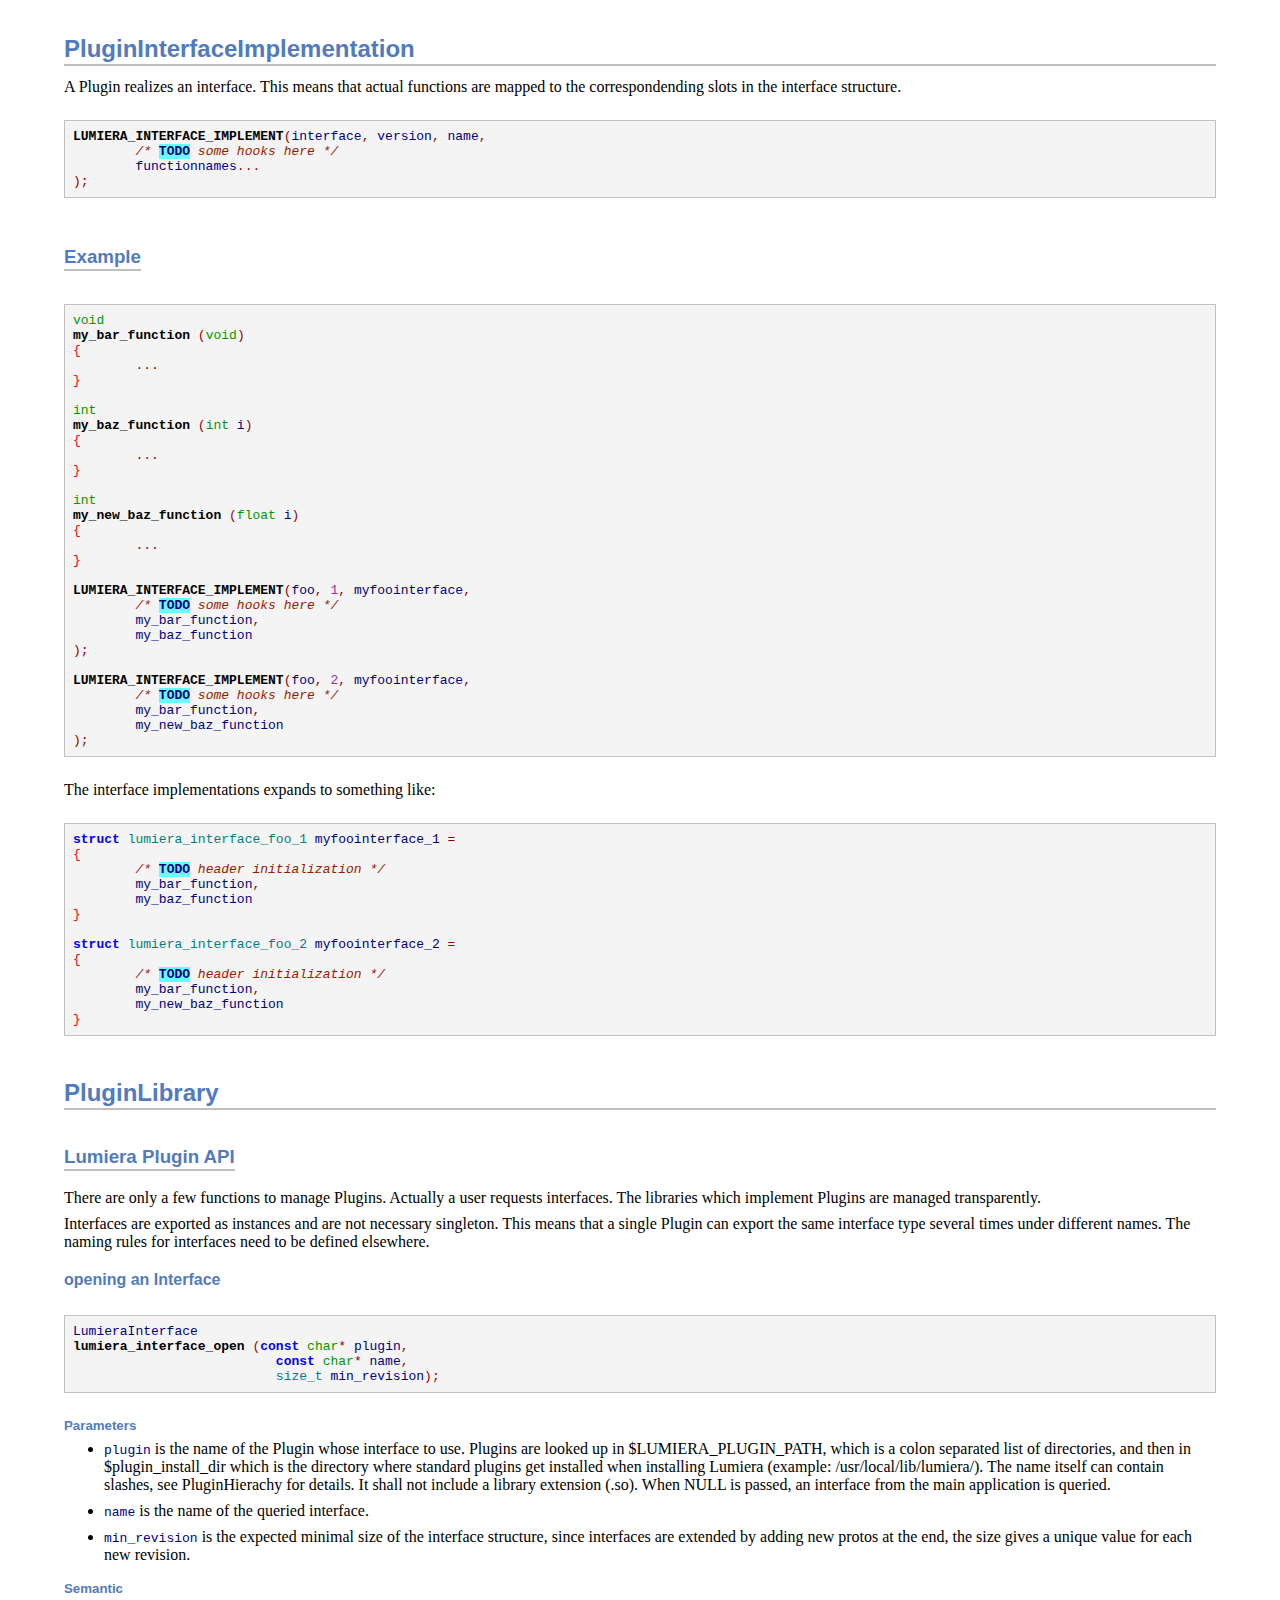
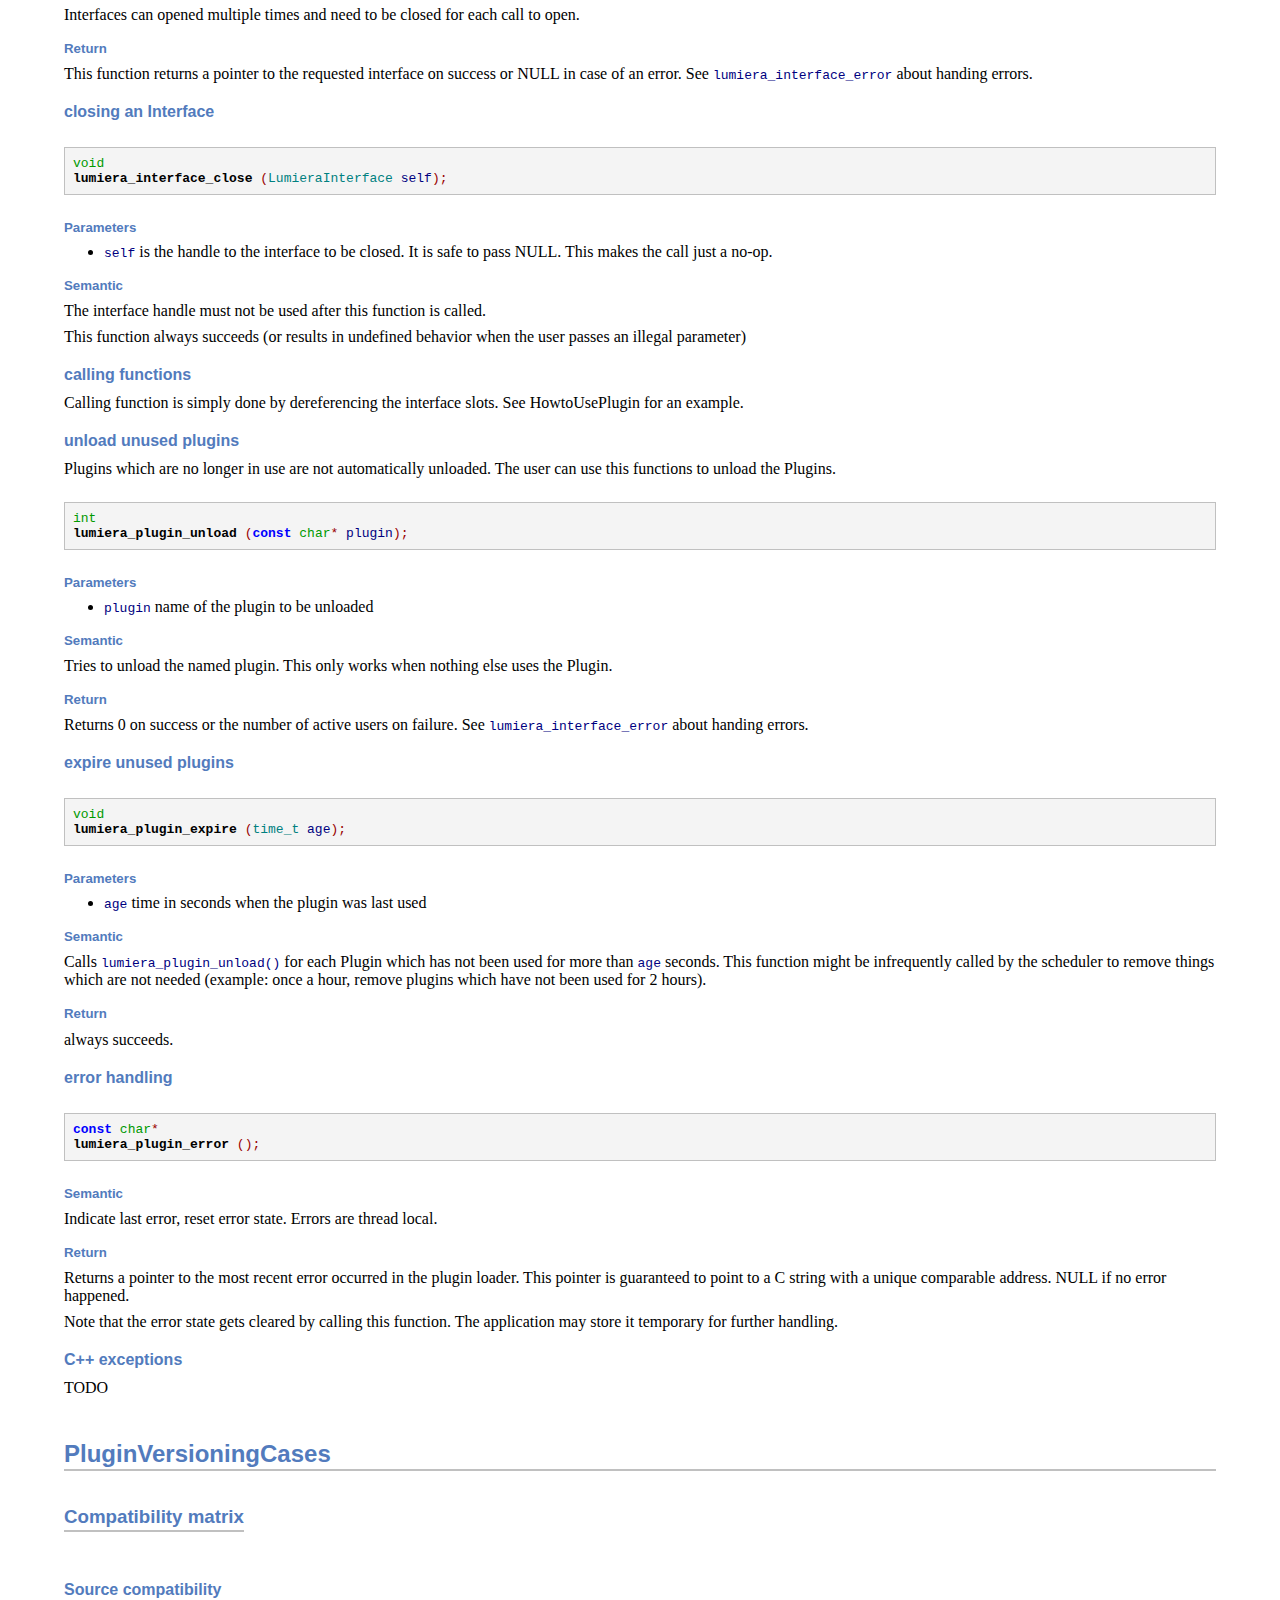
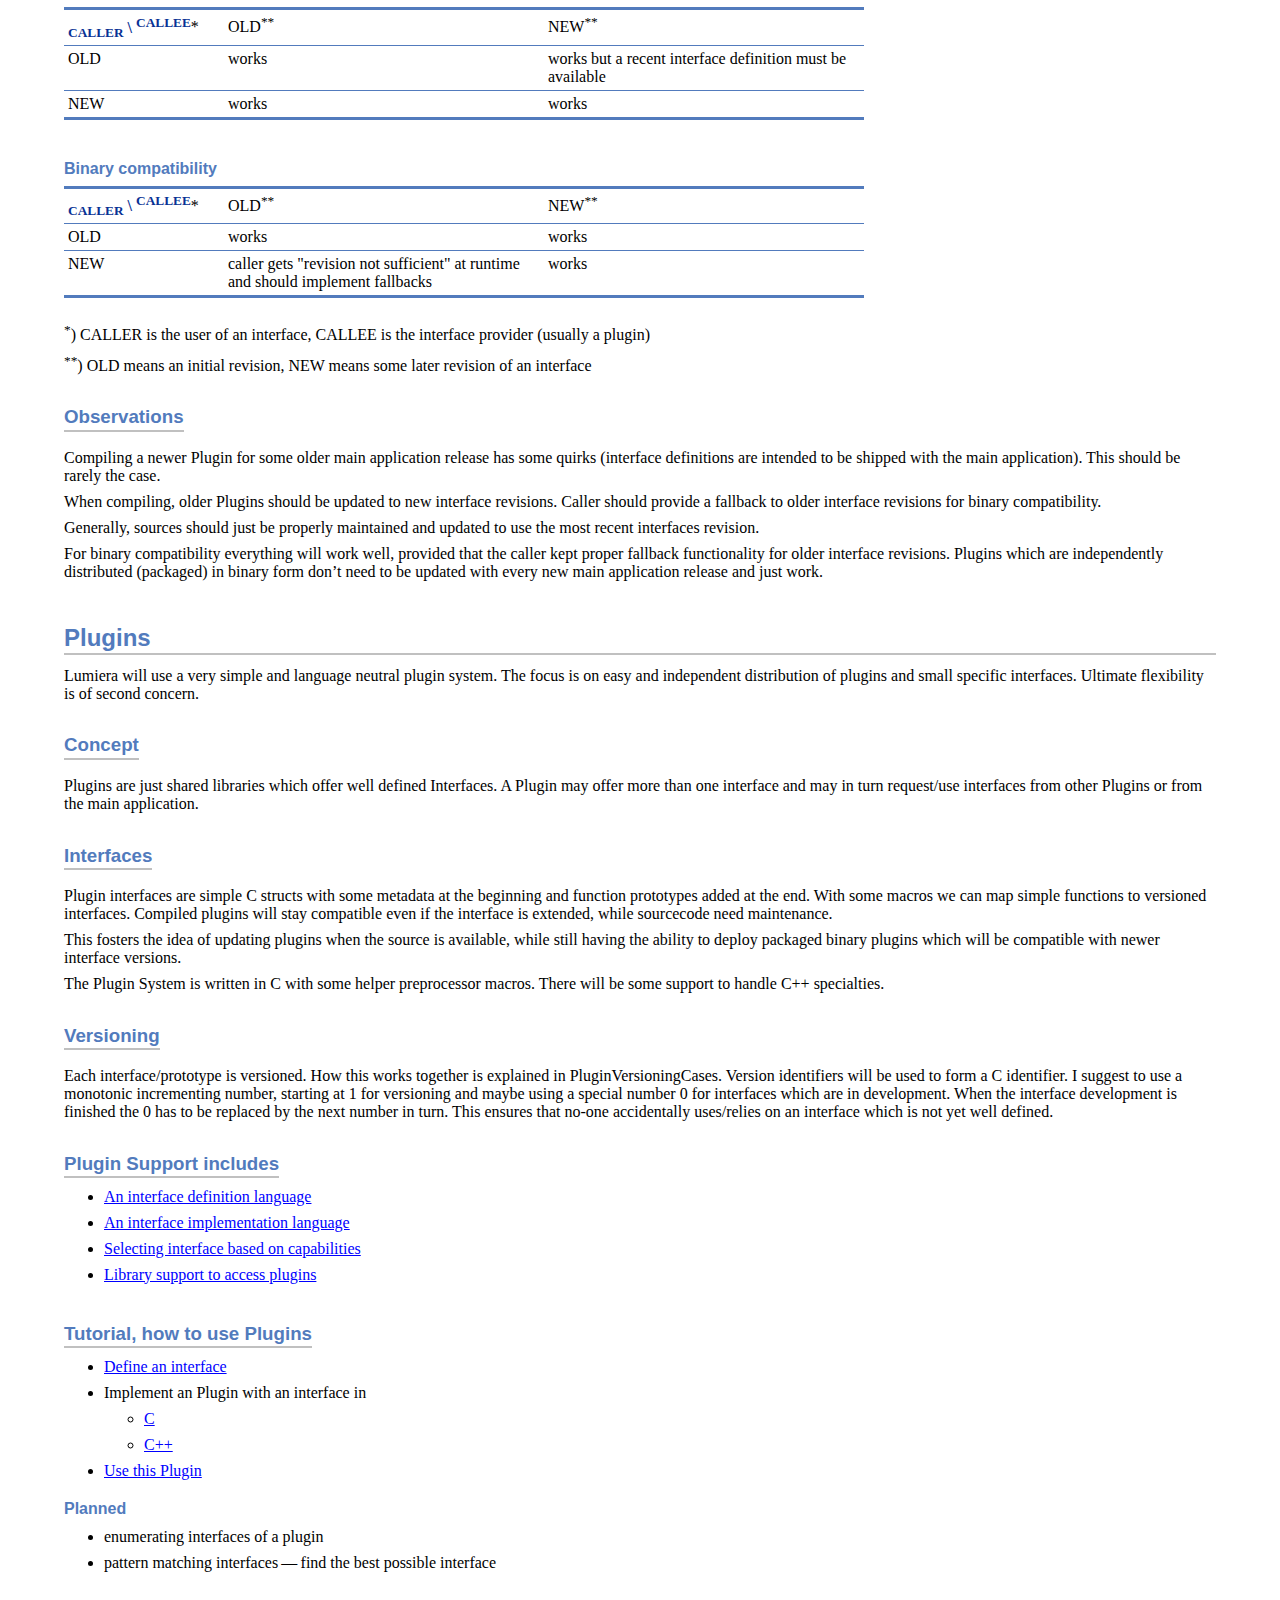
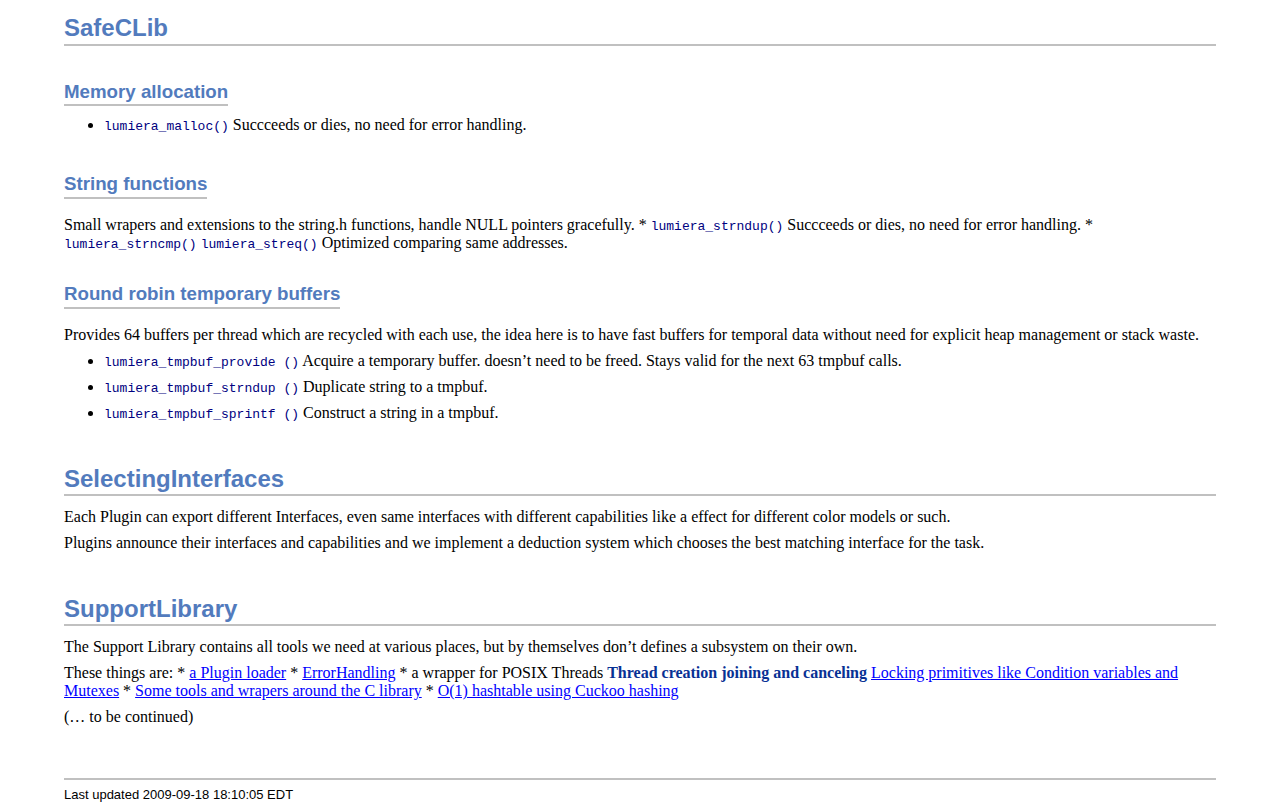
<file: tiddlywiki2asciidoc/support_library/asciidoc-support-library.html>
<!DOCTYPE html PUBLIC "-//W3C//DTD XHTML 1.1//EN"
    "http://www.w3.org/TR/xhtml11/DTD/xhtml11.dtd">
<html xmlns="http://www.w3.org/1999/xhtml" xml:lang="en">
<head>
<meta http-equiv="Content-Type" content="text/html; charset=UTF-8" />
<meta name="generator" content="AsciiDoc 8.4.5" />
<title></title>
<style type="text/css">
/* Debug borders */
p, li, dt, dd, div, pre, h1, h2, h3, h4, h5, h6 {
/*
  border: 1px solid red;
*/
}

body {
  margin: 1em 5% 1em 5%;
}

a {
  color: blue;
  text-decoration: underline;
}
a:visited {
  color: fuchsia;
}

em {
  font-style: italic;
  color: navy;
}

strong {
  font-weight: bold;
  color: #083194;
}

tt {
  color: navy;
}

h1, h2, h3, h4, h5, h6 {
  color: #527bbd;
  font-family: sans-serif;
  margin-top: 1.2em;
  margin-bottom: 0.5em;
  line-height: 1.3;
}

h1, h2, h3 {
  border-bottom: 2px solid silver;
}
h2 {
  padding-top: 0.5em;
}
h3 {
  float: left;
}
h3 + * {
  clear: left;
}

div.sectionbody {
  font-family: serif;
  margin-left: 0;
}

hr {
  border: 1px solid silver;
}

p {
  margin-top: 0.5em;
  margin-bottom: 0.5em;
}

ul, ol, li > p {
  margin-top: 0;
}

pre {
  padding: 0;
  margin: 0;
}

span#author {
  color: #527bbd;
  font-family: sans-serif;
  font-weight: bold;
  font-size: 1.1em;
}
span#email {
}
span#revnumber, span#revdate, span#revremark {
  font-family: sans-serif;
}

div#footer {
  font-family: sans-serif;
  font-size: small;
  border-top: 2px solid silver;
  padding-top: 0.5em;
  margin-top: 4.0em;
}
div#footer-text {
  float: left;
  padding-bottom: 0.5em;
}
div#footer-badges {
  float: right;
  padding-bottom: 0.5em;
}

div#preamble {
  margin-top: 1.5em;
  margin-bottom: 1.5em;
}
div.tableblock, div.imageblock, div.exampleblock, div.verseblock,
div.quoteblock, div.literalblock, div.listingblock, div.sidebarblock,
div.admonitionblock {
  margin-top: 1.5em;
  margin-bottom: 1.5em;
}
div.admonitionblock {
  margin-top: 2.5em;
  margin-bottom: 2.5em;
}

div.content { /* Block element content. */
  padding: 0;
}

/* Block element titles. */
div.title, caption.title {
  color: #527bbd;
  font-family: sans-serif;
  font-weight: bold;
  text-align: left;
  margin-top: 1.0em;
  margin-bottom: 0.5em;
}
div.title + * {
  margin-top: 0;
}

td div.title:first-child {
  margin-top: 0.0em;
}
div.content div.title:first-child {
  margin-top: 0.0em;
}
div.content + div.title {
  margin-top: 0.0em;
}

div.sidebarblock > div.content {
  background: #ffffee;
  border: 1px solid silver;
  padding: 0.5em;
}

div.listingblock > div.content {
  border: 1px solid silver;
  background: #f4f4f4;
  padding: 0.5em;
}

div.quoteblock {
  padding-left: 2.0em;
  margin-right: 10%;
}
div.quoteblock > div.attribution {
  padding-top: 0.5em;
  text-align: right;
}

div.verseblock {
  padding-left: 2.0em;
  margin-right: 10%;
}
div.verseblock > div.content {
  white-space: pre;
}
div.verseblock > div.attribution {
  padding-top: 0.75em;
  text-align: left;
}
/* DEPRECATED: Pre version 8.2.7 verse style literal block. */
div.verseblock + div.attribution {
  text-align: left;
}

div.admonitionblock .icon {
  vertical-align: top;
  font-size: 1.1em;
  font-weight: bold;
  text-decoration: underline;
  color: #527bbd;
  padding-right: 0.5em;
}
div.admonitionblock td.content {
  padding-left: 0.5em;
  border-left: 2px solid silver;
}

div.exampleblock > div.content {
  border-left: 2px solid silver;
  padding: 0.5em;
}

div.imageblock div.content { padding-left: 0; }
span.image img { border-style: none; }
a.image:visited { color: white; }

dl {
  margin-top: 0.8em;
  margin-bottom: 0.8em;
}
dt {
  margin-top: 0.5em;
  margin-bottom: 0;
  font-style: normal;
  color: navy;
}
dd > *:first-child {
  margin-top: 0.1em;
}

ul, ol {
    list-style-position: outside;
}
ol.arabic {
  list-style-type: decimal;
}
ol.loweralpha {
  list-style-type: lower-alpha;
}
ol.upperalpha {
  list-style-type: upper-alpha;
}
ol.lowerroman {
  list-style-type: lower-roman;
}
ol.upperroman {
  list-style-type: upper-roman;
}

div.compact ul, div.compact ol,
div.compact p, div.compact p,
div.compact div, div.compact div {
  margin-top: 0.1em;
  margin-bottom: 0.1em;
}

div.tableblock > table {
  border: 3px solid #527bbd;
}
thead {
  font-family: sans-serif;
  font-weight: bold;
}
tfoot {
  font-weight: bold;
}
td > div.verse {
  white-space: pre;
}
p.table {
  margin-top: 0;
}
/* Because the table frame attribute is overriden by CSS in most browsers. */
div.tableblock > table[frame="void"] {
  border-style: none;
}
div.tableblock > table[frame="hsides"] {
  border-left-style: none;
  border-right-style: none;
}
div.tableblock > table[frame="vsides"] {
  border-top-style: none;
  border-bottom-style: none;
}


div.hdlist {
  margin-top: 0.8em;
  margin-bottom: 0.8em;
}
div.hdlist tr {
  padding-bottom: 15px;
}
dt.hdlist1.strong, td.hdlist1.strong {
  font-weight: bold;
}
td.hdlist1 {
  vertical-align: top;
  font-style: normal;
  padding-right: 0.8em;
  color: navy;
}
td.hdlist2 {
  vertical-align: top;
}
div.hdlist.compact tr {
  margin: 0;
  padding-bottom: 0;
}

.comment {
  background: yellow;
}

@media print {
  div#footer-badges { display: none; }
}

div#toctitle {
  color: #527bbd;
  font-family: sans-serif;
  font-size: 1.1em;
  font-weight: bold;
  margin-top: 1.0em;
  margin-bottom: 0.1em;
}

div.toclevel1, div.toclevel2, div.toclevel3, div.toclevel4 {
  margin-top: 0;
  margin-bottom: 0;
}
div.toclevel2 {
  margin-left: 2em;
  font-size: 0.9em;
}
div.toclevel3 {
  margin-left: 4em;
  font-size: 0.9em;
}
div.toclevel4 {
  margin-left: 6em;
  font-size: 0.9em;
}
/* Workarounds for IE6's broken and incomplete CSS2. */

div.sidebar-content {
  background: #ffffee;
  border: 1px solid silver;
  padding: 0.5em;
}
div.sidebar-title, div.image-title {
  color: #527bbd;
  font-family: sans-serif;
  font-weight: bold;
  margin-top: 0.0em;
  margin-bottom: 0.5em;
}

div.listingblock div.content {
  border: 1px solid silver;
  background: #f4f4f4;
  padding: 0.5em;
}

div.quoteblock-attribution {
  padding-top: 0.5em;
  text-align: right;
}

div.verseblock-content {
  white-space: pre;
}
div.verseblock-attribution {
  padding-top: 0.75em;
  text-align: left;
}

div.exampleblock-content {
  border-left: 2px solid silver;
  padding-left: 0.5em;
}

/* IE6 sets dynamically generated links as visited. */
div#toc a:visited { color: blue; }
</style>
</head>
<body>
<div id="header">
</div>
<div class="paragraph"><p><a id="support-library-Cuckoo"></a></p></div>
<h2 id="_cuckoo">Cuckoo</h2>
<div class="sectionbody">
<div class="paragraph"><p>This hashing gives guaranteed O(1) lookup complexity and amortized O(1) insert and remove complexity. Hash tables by default grow and shrink automatically. It is posible to preallocate entries and turn automatic shrinking off taking out the memory management factors for insert and remove operations. This implementation uses 3 Tables which exponential growing sizes.</p></div>
<div class="paragraph"><p>Hash table utilization is commonly between 40-80% which gives better memory usage and far better locality than trees.</p></div>
<div class="paragraph"><p><a id="support-library-ErrorHandling-C"></a></p></div>
</div>
<h2 id="_errorhandling_c">ErrorHandling-C</h2>
<div class="sectionbody">
<h3 id="_proposal">Proposal:</h3><div style="clear:left"></div>
<div class="paragraph"><p>We need some centralized way to handle errors and doing hard aborts.</p></div>
<div class="paragraph"><p>I started using C-string addresses as errors for now. I think that is convenient and unique enough until we find something better. (Actually, this might be even kept in a library. Alternatively, maybe someone wants to investigate libcomerr)</p></div>
<div class="paragraph"><p>Notes about libcomerr (I took a short look now):</p></div>
<div class="ulist"><ul>
<li>
<p>
needs some central error description table which has to be compiled with compile_et
</p>
</li>
<li>
<p>
no homepage found, some projects use it, published in 1989, dunno about its state
</p>
</li>
</ul></div>
<div class="paragraph"><p>My following proposal defines a very simplistic way to define unique errors which can distributed throughout the application (each part can define its own errors and will never interfere with others)</p></div>
<h4 id="_detailed_semantics_proposal">detailed semantics (proposal):</h4>
<div class="paragraph"><p>a TLS pointer is allocated to keep a thread local error state. NULL means SUCCESS, no error pending.</p></div>
<div class="paragraph"><p>API:</p></div>
<div class="listingblock">
<div class="content"><!-- Generator: GNU source-highlight 3.1
by Lorenzo Bettini
http://www.lorenzobettini.it
http://www.gnu.org/software/src-highlite -->
<pre><tt><span style="font-weight: bold"><span style="color: #0000FF">const</span></span> <span style="color: #009900">char</span><span style="color: #990000">*</span>
<span style="font-weight: bold"><span style="color: #000000">lumiera_error_set</span></span> <span style="color: #990000">(</span><span style="font-weight: bold"><span style="color: #0000FF">const</span></span> <span style="color: #009900">char</span> <span style="color: #990000">*</span> err<span style="color: #990000">)</span></tt></pre></div></div>
<div class="paragraph"><p>if there is no error pending, then store err as new error state, if there was an error pending, then the state is not altered.</p></div>
<div class="paragraph"><p>return the former state (NULL if err got set, some other when an error is pending)</p></div>
<div class="listingblock">
<div class="content"><!-- Generator: GNU source-highlight 3.1
by Lorenzo Bettini
http://www.lorenzobettini.it
http://www.gnu.org/software/src-highlite -->
<pre><tt><span style="font-weight: bold"><span style="color: #0000FF">const</span></span> <span style="color: #009900">char</span><span style="color: #990000">*</span>
<span style="font-weight: bold"><span style="color: #000000">lumiera_error</span></span> <span style="color: #990000">()</span></tt></pre></div></div>
<div class="paragraph"><p>returns the error state <strong>and</strong> clears it. The user has to store it temporary when need to be used further. Rationale: less TLS access overhead, never forget to clear the state.</p></div>
<div class="paragraph"><p>(do we need a <tt>lumiera_error_peek()</tt>?)</p></div>
<div class="paragraph"><p>Declaration and definition:</p></div>
<div class="listingblock">
<div class="content"><!-- Generator: GNU source-highlight 3.1
by Lorenzo Bettini
http://www.lorenzobettini.it
http://www.gnu.org/software/src-highlite -->
<pre><tt><span style="font-weight: bold"><span style="color: #000080">#define</span></span> <span style="font-weight: bold"><span style="color: #000000">LUMIERA_ERROR_DECLARE</span></span><span style="color: #990000">(</span>err<span style="color: #990000">)</span> <span style="color: #990000">\</span>
<span style="font-weight: bold"><span style="color: #0000FF">extern</span></span> <span style="font-weight: bold"><span style="color: #0000FF">const</span></span> <span style="color: #009900">char</span><span style="color: #990000">*</span> LUMIERA_ERROR_##err

<span style="font-weight: bold"><span style="color: #000080">#define</span></span> <span style="font-weight: bold"><span style="color: #000000">LUMIERA_ERROR_DEFINE</span></span><span style="color: #990000">(</span>err<span style="color: #990000">,</span> msg<span style="color: #990000">)</span> <span style="color: #990000">\</span>
<span style="font-weight: bold"><span style="color: #0000FF">const</span></span> <span style="color: #009900">char</span><span style="color: #990000">*</span> LUMIERA_ERROR_##err <span style="color: #990000">=</span> <span style="color: #FF0000">"LUMIERA_ERROR_"</span> #err <span style="color: #FF0000">":"</span> msg</tt></pre></div></div>
<div class="paragraph"><p>thus a <tt>LUMIERA_ERROR_DEFINE(NFOO, "Foo not found")</tt> will result in a string:
"LUMIERA_ERROR_NFOO:Foo not found", having the identifier itself prepended to the string will ensure uniqueness of the generated literal (and thus its pointer value), reducing error testing to address comparison <tt>lumiera_error()==LUMIERA_ERROR_NFOO</tt>. The message string is easily derived by <tt>strchr(LUMIERA_ERROR_NFOO, ":")+1</tt></p></div>
<h4 id="_allocation">Allocation</h4>
<div class="paragraph"><p>The next point is allocation failures. These are possible by C/C++ standard but don&#8217;t actually happen anymore in Linux (except in few rare cases). Instead of gracefully handling this errors I&#8217;ll add a <tt>LUMIERA_DIE(message)</tt> macro to this library later. This macro will just do (NoBug) logging and then doing a hard abort. It should be a macro because we want to preserve file/line location for logging.</p></div>
<div class="paragraph"><p><a id="support-library-ErrorHandling-Cpp"></a></p></div>
</div>
<h2 id="_errorhandling_cpp">ErrorHandling-Cpp</h2>
<div class="sectionbody">
<div class="paragraph"><p>Basically, the C++ error handling techniques are layered on top of the <a href="#ErrorHandling-C">C solution</a>.</p></div>
<h3 id="_proposal_2">Proposal:</h3><div style="clear:left"></div>
<div class="paragraph"><p>We use a common base class for all our application specific exceptions. These exceptions can be thought of as a classification of error situations, thus the hierarchical approach. The purpose of throwing such a <em>classified exception</em> is</p></div>
<div class="ulist"><ul>
<li>
<p>
to do a controlled partial failure
</p>
</li>
<li>
<p>
to trigger automatic cleanup without the need to implement the details
</p>
</li>
</ul></div>
<h4 id="_requirements_for_the_exception_interface">Requirements for the Exception Interface</h4>
<div class="ulist"><ul>
<li>
<p>
a means for capturing and transporting detail informations
</p>
</li>
<li>
<p>
the possibility to get at the <strong>root cause</strong> of an exception, even after having passed several subsystem barriers.
</p>
</li>
<li>
<p>
getting standardized error messages automatically
</p>
</li>
</ul></div>
<h4 id="_provided_features">provided features</h4>
<div class="paragraph"><p>The C++ errorhandling Classes and functions can be found in <tt>common/error.hpp</tt> (not to be confused with the elementary C errorhandling of the Lumiera support lib <tt>lib/error.h</tt>. See also the "exceptionerrortest.cpp"</p></div>
<div class="ulist"><ul>
<li>
<p>
the constructor of the Exception base class will set the C-style error flag as well. Obviously, when an exception gets caught and handled, this error-flag should be reset (and this is the responsibility of the handler).
</p>
</li>
<li>
<p>
we add a <tt>unknown()</tt> handler which will print additional diagnostics.
</p>
</li>
<li>
<p>
the Exception class has a diagnostic message intended for developers and a friendly message for the user. It is encouraged to write a detailed description of each error situation right into a string constant passed to the exception object ctor. This will serve the purpose of documenting the error situation in the source code and at the same time help diagnosis.
</p>
</li>
<li>
<p>
there is a variant of the constructor taking a reference to an std::exception. This is intended for <em>chained exceptions</em>. Whenever an handler catches an exception, but then decides to rethrow it with different classification, the original exception object should be passed on by using this constructor, so it&#8217;s <tt>what()</tt> message can be preserved and will be included in the final log entry. While this may look like overkill in a small example, it is a very helpful facility in a larger layered application, where it is often difficult to spot the original cause of an exception encountered.
</p>
</li>
<li>
<p>
for each mayor category of Exception subclasses, we define a C-style error constant. The client code is free to define further detailed error constants and Exception subclasses.
</p>
</li>
<li>
<p>
to help defining Exception subclasses, a macro <tt>LUMIERA_EXCEPTION_DECLARE</tt> is provided.
</p>
</li>
</ul></div>
<div class="tableblock">
<table rules="rows"
frame="hsides"
cellspacing="0" cellpadding="4">
<caption class="title">basic Exception categories</caption>
<col width="184" />
<col width="615" />
<thead>
  <tr>
    <th align="left">
    category
    </th>
    <th align="left">
    description
    </th>
  </tr>
</thead>
<tbody valign="top">
  <tr>
    <td align="left">
    error::Logic
    </td>
    <td align="left">
    contradiction to internal logic assumptions detected
    </td>
  </tr>
  <tr>
    <td align="left">
    error::Fatal
    </td>
    <td align="left">
    special subclass of Logic: situation can&#8217;t be handled, internal logic floundered
    </td>
  </tr>
  <tr>
    <td align="left">
    error::Config
    </td>
    <td align="left">
    execution aborted due to misconfiguration
    </td>
  </tr>
  <tr>
    <td align="left">
    error::State
    </td>
    <td align="left">
    unforeseen internal state
    </td>
  </tr>
  <tr>
    <td align="left">
    error::Invalid
    </td>
    <td align="left">
    invalid input or parameters encountered
    </td>
  </tr>
  <tr>
    <td align="left">
    error::External
    </td>
    <td align="left">
    failure in external service the application relies on
    </td>
  </tr>
</tbody>
</table>
</div>
<div class="paragraph"><p><a id="support-library-FrameAndTime"></a></p></div>
</div>
<h2 id="_frameandtime">FrameAndTime</h2>
<div class="sectionbody">
<h3 id="_framerates">Framerates</h3><div style="clear:left"></div>
<div class="paragraph"><p>Framerates are stored as rational numbers eg. 30000/1001 for NTSC, this representation allows highly precise integer calculations for frames and times.</p></div>
<h3 id="_frames">Frames</h3><div style="clear:left"></div>
<div class="paragraph"><p>All calculations in Lumiera are based on frames which is a signed integer type. Together with a Framerate and a starting point, every frame can be exactly located.</p></div>
<h3 id="_time">Time</h3><div style="clear:left"></div>
<div class="paragraph"><p>Time is used only internally in Lumiera, every external representation of time will be converted to frames. Time has a precision of 1 microsecond and is stored in POSIX struct timeval. Time is always handled as absolute time, thus frame addresses map to absolute times, there is at worst a 1us precision jitter but no drift.</p></div>
<h4 id="_smpte_and_other_timecodes">SMPTE and other Timecodes</h4>
<div class="paragraph"><p>will be added on demand, but be frame based, not time based</p></div>
<div class="paragraph"><p><a id="support-library-LockingPrimitives"></a></p></div>
</div>
<h2 id="_lockingprimitives">LockingPrimitives</h2>
<div class="sectionbody">
<h3 id="_provided_locking_primitives">Provided Locking Primitives</h3><div style="clear:left"></div>
<div class="paragraph"><p>The support library provides wrappers around some pthread locking primitives to make their usage more robust and easier.</p></div>
<div class="paragraph"><p>The basic concept is that each locking primitive is an object as well as each locker is implemented as object too, this adds a small convenience layer for robustness. We use NoBug to assert that locks are properly unlocked.</p></div>
<h4 id="_mutex">Mutex</h4>
<div class="paragraph"><p>We only support fast (non recursive, non errorcheck) mutexes for now. Debugging deadlock detection will be done in NoBug. If we need dynamic deadlock detection we will have to support errorcheck mutexes at demand. Same for recursive mutexes.</p></div>
<h4 id="_condition_variables">Condition Variables</h4>
<div class="paragraph"><p>Condition variables are simple synchronization devices, refer to the doxygen docs about using them. One needs to lock them when preparing to wait on them and finally unlock them. While signaling can optionally be done without a locker object (locking is implicit then).</p></div>
<h4 id="_read_write_locks">Read/Write Locks</h4>
<div class="paragraph"><p>Similar to mutexes we support multiple-reader/one-writer locks, they can be used whenever many concurrent read accesses and rare write accesses are expected to some datastructure (profile this later). When congestion rather unexpected then prefer a mutex.</p></div>
<h3 id="_no_semaphores_rationale">No Semaphores Rationale</h3><div style="clear:left"></div>
<div class="paragraph"><p>Semaphores have quite ugly semantics and are very hard to debug. For now (and likely forever) we will not to use them.</p></div>
<h3 id="_todo">ToDo</h3><div style="clear:left"></div>
<h4 id="_trylock_and_timedlock">trylock and timedlock</h4>
<div class="paragraph"><p>is not yet implemented but will be added in request.</p></div>
<h4 id="_barriers">Barriers</h4>
<div class="paragraph"><p>will be added on request too.</p></div>
<h4 id="_thread_cancellation">Thread Cancellation</h4>
<div class="paragraph"><p>Thread cancellation policies are not yet finally decided, for now we consider threads uncancelable!</p></div>
<div class="paragraph"><p><a id="support-library-MainMenu"></a></p></div>
</div>
<h2 id="_mainmenu">MainMenu</h2>
<div class="sectionbody">
<div class="paragraph"><p><a href="../index/asciidoc-index.html"><strong>Lumiera</strong></a></p></div>
<div class="paragraph"><p>SupportLibrary</p></div>
<div class="paragraph"><p><a href="#Threads and Locking">Threads and Locking</a></p></div>
<div class="paragraph"><p><a href="#Plugins">Plugins</a></p></div>
<div class="paragraph"><p><a href="#ErrorHandling">ErrorHandling</a></p></div>
<div class="paragraph"><p><a href="#OS Services">OS Services</a></p></div>
<div class="paragraph"><p><a id="support-library-PluginInterfaceDefinition"></a></p></div>
</div>
<h2 id="_plugininterfacedefinition">PluginInterfaceDefinition</h2>
<div class="sectionbody">
<div class="paragraph"><p>Interfaces are declared in header files. They use some tool macros to give a convenient definition language.</p></div>
<h3 id="_thoughts">Thoughts</h3><div style="clear:left"></div>
<div class="paragraph"><p>Interfaces are immutable with the exception that new functions may be added. Versioning should stay out of the view most of the time.</p></div>
<h3 id="_brainstorming">Brainstorming</h3><div style="clear:left"></div>
<div class="paragraph"><p>An interface needs a name and a version. They define a block where the actual function prototypes can be added. New prototypes have to be added at the end, existing prototypes must never be changed.</p></div>
<div class="listingblock">
<div class="content"><!-- Generator: GNU source-highlight 3.1
by Lorenzo Bettini
http://www.lorenzobettini.it
http://www.gnu.org/software/src-highlite -->
<pre><tt><span style="font-weight: bold"><span style="color: #000000">LUMIERA_INTERFACE</span></span><span style="color: #990000">(</span>name<span style="color: #990000">,</span> version<span style="color: #990000">,</span>
        <span style="color: #990000">...</span>
<span style="color: #990000">);</span></tt></pre></div></div>
<div class="paragraph"><p>Each function prototype must be given with its different parts: return type, name, arguments list, and version.</p></div>
<div class="listingblock">
<div class="content"><!-- Generator: GNU source-highlight 3.1
by Lorenzo Bettini
http://www.lorenzobettini.it
http://www.gnu.org/software/src-highlite -->
<pre><tt>        <span style="font-weight: bold"><span style="color: #000000">LUMIERA_IPROTO</span></span><span style="color: #990000">(</span>ret<span style="color: #990000">,</span> name<span style="color: #990000">,</span> <span style="color: #990000">(</span>args<span style="color: #990000">)),</span></tt></pre></div></div>
<h3 id="_example">Example</h3><div style="clear:left"></div>
<div class="paragraph"><p>Together this would look like</p></div>
<div class="listingblock">
<div class="content"><!-- Generator: GNU source-highlight 3.1
by Lorenzo Bettini
http://www.lorenzobettini.it
http://www.gnu.org/software/src-highlite -->
<pre><tt><span style="font-weight: bold"><span style="color: #000000">LUMIERA_INTERFACE</span></span><span style="color: #990000">(</span>foo<span style="color: #990000">,</span> <span style="color: #993399">1</span><span style="color: #990000">,</span>
        <span style="font-weight: bold"><span style="color: #000000">LUMIERA_IPROTO</span></span><span style="color: #990000">(</span><span style="color: #009900">void</span><span style="color: #990000">,</span> bar<span style="color: #990000">,</span> <span style="color: #990000">(</span><span style="color: #009900">void</span><span style="color: #990000">)),</span>
        <span style="font-weight: bold"><span style="color: #000000">LUMIERA_IPROTO</span></span><span style="color: #990000">(</span><span style="color: #009900">int</span><span style="color: #990000">,</span> baz<span style="color: #990000">,</span> <span style="color: #990000">(</span><span style="color: #009900">int</span> i<span style="color: #990000">))</span>
<span style="color: #990000">);</span>

<span style="font-weight: bold"><span style="color: #000000">LUMIERA_INTERFACE</span></span><span style="color: #990000">(</span>foo<span style="color: #990000">,</span> <span style="color: #993399">2</span><span style="color: #990000">,</span>
        <span style="font-weight: bold"><span style="color: #000000">LUMIERA_IPROTO</span></span><span style="color: #990000">(</span><span style="color: #009900">void</span><span style="color: #990000">,</span> bar<span style="color: #990000">,</span> <span style="color: #990000">(</span><span style="color: #009900">void</span><span style="color: #990000">)),</span>
        <span style="font-weight: bold"><span style="color: #000000">LUMIERA_IPROTO</span></span><span style="color: #990000">(</span><span style="color: #009900">int</span><span style="color: #990000">,</span> baz<span style="color: #990000">,</span> <span style="color: #990000">(</span><span style="color: #009900">float</span> i<span style="color: #990000">))</span>
<span style="color: #990000">);</span></tt></pre></div></div>
<div class="paragraph"><p>Note that the version 2 interface changed the parameter from int to float for the <em>baz</em> function.</p></div>
<div class="paragraph"><p>The above gets expanded to:</p></div>
<div class="listingblock">
<div class="content"><!-- Generator: GNU source-highlight 3.1
by Lorenzo Bettini
http://www.lorenzobettini.it
http://www.gnu.org/software/src-highlite -->
<pre><tt><span style="font-weight: bold"><span style="color: #0000FF">struct</span></span> <span style="color: #008080">lumiera_interface_foo_1</span>
<span style="color: #FF0000">{</span>
        <span style="font-weight: bold"><span style="color: #0000FF">struct</span></span> <span style="color: #008080">lumiera_interface</span> interface_header_<span style="color: #990000">;</span>
        <span style="color: #009900">void</span> <span style="color: #990000">(*</span>bar<span style="color: #990000">)</span> <span style="color: #990000">(</span><span style="color: #009900">void</span><span style="color: #990000">);</span>
        <span style="color: #009900">int</span> <span style="color: #990000">(*</span>baz<span style="color: #990000">)</span> <span style="color: #990000">(</span><span style="color: #009900">int</span> i<span style="color: #990000">);</span>
<span style="color: #FF0000">}</span><span style="color: #990000">;</span>

<span style="font-weight: bold"><span style="color: #0000FF">struct</span></span> <span style="color: #008080">lumiera_interface_foo_2</span>
<span style="color: #FF0000">{</span>
        <span style="font-weight: bold"><span style="color: #0000FF">struct</span></span> <span style="color: #008080">lumiera_interface</span> interface_header_<span style="color: #990000">;</span>
        <span style="color: #009900">void</span> <span style="color: #990000">(*</span>bar<span style="color: #990000">)</span> <span style="color: #990000">(</span><span style="color: #009900">void</span><span style="color: #990000">);</span>
        <span style="color: #009900">int</span> <span style="color: #990000">(*</span>baz<span style="color: #990000">)</span> <span style="color: #990000">(</span><span style="color: #009900">float</span> i<span style="color: #990000">);</span>
<span style="color: #FF0000">}</span><span style="color: #990000">;</span></tt></pre></div></div>
<div class="paragraph"><p><a id="support-library-PluginInterfaceImplementation"></a></p></div>
</div>
<h2 id="_plugininterfaceimplementation">PluginInterfaceImplementation</h2>
<div class="sectionbody">
<div class="paragraph"><p>A Plugin realizes an interface. This means that actual functions are mapped to the correspondending slots in the interface structure.</p></div>
<div class="listingblock">
<div class="content"><!-- Generator: GNU source-highlight 3.1
by Lorenzo Bettini
http://www.lorenzobettini.it
http://www.gnu.org/software/src-highlite -->
<pre><tt><span style="font-weight: bold"><span style="color: #000000">LUMIERA_INTERFACE_IMPLEMENT</span></span><span style="color: #990000">(</span>interface<span style="color: #990000">,</span> version<span style="color: #990000">,</span> name<span style="color: #990000">,</span>
        <span style="font-style: italic"><span style="color: #9A1900">/* </span></span><span style="font-weight: bold"><span style="background-color: #66FFFF">TODO</span></span><span style="font-style: italic"><span style="color: #9A1900"> some hooks here */</span></span>
        functionnames<span style="color: #990000">...</span>
<span style="color: #990000">);</span></tt></pre></div></div>
<h3 id="_example_2">Example</h3><div style="clear:left"></div>
<div class="listingblock">
<div class="content"><!-- Generator: GNU source-highlight 3.1
by Lorenzo Bettini
http://www.lorenzobettini.it
http://www.gnu.org/software/src-highlite -->
<pre><tt><span style="color: #009900">void</span>
<span style="font-weight: bold"><span style="color: #000000">my_bar_function</span></span> <span style="color: #990000">(</span><span style="color: #009900">void</span><span style="color: #990000">)</span>
<span style="color: #FF0000">{</span>
        <span style="color: #990000">...</span>
<span style="color: #FF0000">}</span>

<span style="color: #009900">int</span>
<span style="font-weight: bold"><span style="color: #000000">my_baz_function</span></span> <span style="color: #990000">(</span><span style="color: #009900">int</span> i<span style="color: #990000">)</span>
<span style="color: #FF0000">{</span>
        <span style="color: #990000">...</span>
<span style="color: #FF0000">}</span>

<span style="color: #009900">int</span>
<span style="font-weight: bold"><span style="color: #000000">my_new_baz_function</span></span> <span style="color: #990000">(</span><span style="color: #009900">float</span> i<span style="color: #990000">)</span>
<span style="color: #FF0000">{</span>
        <span style="color: #990000">...</span>
<span style="color: #FF0000">}</span>

<span style="font-weight: bold"><span style="color: #000000">LUMIERA_INTERFACE_IMPLEMENT</span></span><span style="color: #990000">(</span>foo<span style="color: #990000">,</span> <span style="color: #993399">1</span><span style="color: #990000">,</span> myfoointerface<span style="color: #990000">,</span>
        <span style="font-style: italic"><span style="color: #9A1900">/* </span></span><span style="font-weight: bold"><span style="background-color: #66FFFF">TODO</span></span><span style="font-style: italic"><span style="color: #9A1900"> some hooks here */</span></span>
        my_bar_function<span style="color: #990000">,</span>
        my_baz_function
<span style="color: #990000">);</span>

<span style="font-weight: bold"><span style="color: #000000">LUMIERA_INTERFACE_IMPLEMENT</span></span><span style="color: #990000">(</span>foo<span style="color: #990000">,</span> <span style="color: #993399">2</span><span style="color: #990000">,</span> myfoointerface<span style="color: #990000">,</span>
        <span style="font-style: italic"><span style="color: #9A1900">/* </span></span><span style="font-weight: bold"><span style="background-color: #66FFFF">TODO</span></span><span style="font-style: italic"><span style="color: #9A1900"> some hooks here */</span></span>
        my_bar_function<span style="color: #990000">,</span>
        my_new_baz_function
<span style="color: #990000">);</span></tt></pre></div></div>
<div class="paragraph"><p>The interface implementations expands to something like:</p></div>
<div class="listingblock">
<div class="content"><!-- Generator: GNU source-highlight 3.1
by Lorenzo Bettini
http://www.lorenzobettini.it
http://www.gnu.org/software/src-highlite -->
<pre><tt><span style="font-weight: bold"><span style="color: #0000FF">struct</span></span> <span style="color: #008080">lumiera_interface_foo_1</span> myfoointerface_1 <span style="color: #990000">=</span>
<span style="color: #FF0000">{</span>
        <span style="font-style: italic"><span style="color: #9A1900">/* </span></span><span style="font-weight: bold"><span style="background-color: #66FFFF">TODO</span></span><span style="font-style: italic"><span style="color: #9A1900"> header initialization */</span></span>
        my_bar_function<span style="color: #990000">,</span>
        my_baz_function
<span style="color: #FF0000">}</span>

<span style="font-weight: bold"><span style="color: #0000FF">struct</span></span> <span style="color: #008080">lumiera_interface_foo_2</span> myfoointerface_2 <span style="color: #990000">=</span>
<span style="color: #FF0000">{</span>
        <span style="font-style: italic"><span style="color: #9A1900">/* </span></span><span style="font-weight: bold"><span style="background-color: #66FFFF">TODO</span></span><span style="font-style: italic"><span style="color: #9A1900"> header initialization */</span></span>
        my_bar_function<span style="color: #990000">,</span>
        my_new_baz_function
<span style="color: #FF0000">}</span></tt></pre></div></div>
<div class="paragraph"><p><a id="support-library-PluginLibrary"></a></p></div>
</div>
<h2 id="_pluginlibrary">PluginLibrary</h2>
<div class="sectionbody">
<h3 id="_lumiera_plugin_api">Lumiera Plugin API</h3><div style="clear:left"></div>
<div class="paragraph"><p>There are only a few functions to manage Plugins. Actually a user requests interfaces. The libraries which implement Plugins are managed transparently.</p></div>
<div class="paragraph"><p>Interfaces are exported as instances and are not necessary singleton. This means that a single Plugin can export the same interface type several times under different names. The naming rules for interfaces need to be defined elsewhere.</p></div>
<h4 id="_opening_an_interface">opening an Interface</h4>
<div class="listingblock">
<div class="content"><!-- Generator: GNU source-highlight 3.1
by Lorenzo Bettini
http://www.lorenzobettini.it
http://www.gnu.org/software/src-highlite -->
<pre><tt>LumieraInterface
<span style="font-weight: bold"><span style="color: #000000">lumiera_interface_open</span></span> <span style="color: #990000">(</span><span style="font-weight: bold"><span style="color: #0000FF">const</span></span> <span style="color: #009900">char</span><span style="color: #990000">*</span> plugin<span style="color: #990000">,</span>
                          <span style="font-weight: bold"><span style="color: #0000FF">const</span></span> <span style="color: #009900">char</span><span style="color: #990000">*</span> name<span style="color: #990000">,</span>
                          <span style="color: #008080">size_t</span> min_revision<span style="color: #990000">);</span></tt></pre></div></div>
<h5 id="_parameters">Parameters</h5>
<div class="ulist"><ul>
<li>
<p>
<tt>plugin</tt> is the name of the Plugin whose interface to use. Plugins are looked up in $LUMIERA_PLUGIN_PATH, which is a colon separated list of directories, and then in $plugin_install_dir which is the directory where standard plugins get installed when installing Lumiera (example: /usr/local/lib/lumiera/). The name itself can contain slashes, see PluginHierachy for details. It shall not include a library extension (.so). When NULL is passed, an interface from the main application is queried.
</p>
</li>
<li>
<p>
<tt>name</tt> is the name of the queried interface.
</p>
</li>
<li>
<p>
<tt>min_revision</tt> is the expected minimal size of the interface structure, since interfaces are extended by adding new protos at the end, the size gives a unique value for each new revision.
</p>
</li>
</ul></div>
<h5 id="_semantic">Semantic</h5>
<div class="paragraph"><p>Interfaces can opened multiple times and need to be closed for each call to open.</p></div>
<h5 id="_return">Return</h5>
<div class="paragraph"><p>This function returns a pointer to the requested interface on success or NULL in case of an error. See <tt>lumiera_interface_error</tt> about handing errors.</p></div>
<h4 id="_closing_an_interface">closing an Interface</h4>
<div class="listingblock">
<div class="content"><!-- Generator: GNU source-highlight 3.1
by Lorenzo Bettini
http://www.lorenzobettini.it
http://www.gnu.org/software/src-highlite -->
<pre><tt><span style="color: #009900">void</span>
<span style="font-weight: bold"><span style="color: #000000">lumiera_interface_close</span></span> <span style="color: #990000">(</span><span style="color: #008080">LumieraInterface</span> self<span style="color: #990000">);</span></tt></pre></div></div>
<h5 id="_parameters_2">Parameters</h5>
<div class="ulist"><ul>
<li>
<p>
<tt>self</tt> is the handle to the interface to be closed. It is safe to pass NULL. This makes the call just a no-op.
</p>
</li>
</ul></div>
<h5 id="_semantic_2">Semantic</h5>
<div class="paragraph"><p>The interface handle must not be used after this function is called.</p></div>
<div class="paragraph"><p>This function always succeeds (or results in undefined behavior when the user passes an illegal parameter)</p></div>
<h4 id="_calling_functions">calling functions</h4>
<div class="paragraph"><p>Calling function is simply done by dereferencing the interface slots. See HowtoUsePlugin for an example.</p></div>
<h4 id="_unload_unused_plugins">unload unused plugins</h4>
<div class="paragraph"><p>Plugins which are no longer in use are not automatically unloaded. The user can use this functions to unload the Plugins.</p></div>
<div class="listingblock">
<div class="content"><!-- Generator: GNU source-highlight 3.1
by Lorenzo Bettini
http://www.lorenzobettini.it
http://www.gnu.org/software/src-highlite -->
<pre><tt><span style="color: #009900">int</span>
<span style="font-weight: bold"><span style="color: #000000">lumiera_plugin_unload</span></span> <span style="color: #990000">(</span><span style="font-weight: bold"><span style="color: #0000FF">const</span></span> <span style="color: #009900">char</span><span style="color: #990000">*</span> plugin<span style="color: #990000">);</span></tt></pre></div></div>
<h5 id="_parameters_3">Parameters</h5>
<div class="ulist"><ul>
<li>
<p>
<tt>plugin</tt> name of the plugin to be unloaded
</p>
</li>
</ul></div>
<h5 id="_semantic_3">Semantic</h5>
<div class="paragraph"><p>Tries to unload the named plugin. This only works when nothing else uses the Plugin.</p></div>
<h5 id="_return_2">Return</h5>
<div class="paragraph"><p>Returns 0 on success or the number of active users on failure. See <tt>lumiera_interface_error</tt> about handing errors.</p></div>
<h4 id="_expire_unused_plugins">expire unused plugins</h4>
<div class="listingblock">
<div class="content"><!-- Generator: GNU source-highlight 3.1
by Lorenzo Bettini
http://www.lorenzobettini.it
http://www.gnu.org/software/src-highlite -->
<pre><tt><span style="color: #009900">void</span>
<span style="font-weight: bold"><span style="color: #000000">lumiera_plugin_expire</span></span> <span style="color: #990000">(</span><span style="color: #008080">time_t</span> age<span style="color: #990000">);</span></tt></pre></div></div>
<h5 id="_parameters_4">Parameters</h5>
<div class="ulist"><ul>
<li>
<p>
<tt>age</tt> time in seconds when the plugin was last used
</p>
</li>
</ul></div>
<h5 id="_semantic_4">Semantic</h5>
<div class="paragraph"><p>Calls <tt>lumiera_plugin_unload()</tt> for each Plugin which has not been used for more than <tt>age</tt> seconds. This function might be infrequently called by the scheduler to remove things which are not needed (example: once a hour, remove plugins which have not been used for 2 hours).</p></div>
<h5 id="_return_3">Return</h5>
<div class="paragraph"><p>always succeeds.</p></div>
<h4 id="_error_handling">error handling</h4>
<div class="listingblock">
<div class="content"><!-- Generator: GNU source-highlight 3.1
by Lorenzo Bettini
http://www.lorenzobettini.it
http://www.gnu.org/software/src-highlite -->
<pre><tt><span style="font-weight: bold"><span style="color: #0000FF">const</span></span> <span style="color: #009900">char</span><span style="color: #990000">*</span>
<span style="font-weight: bold"><span style="color: #000000">lumiera_plugin_error</span></span> <span style="color: #990000">();</span></tt></pre></div></div>
<h5 id="_semantic_5">Semantic</h5>
<div class="paragraph"><p>Indicate last error, reset error state. Errors are thread local.</p></div>
<h5 id="_return_4">Return</h5>
<div class="paragraph"><p>Returns a pointer to the most recent error occurred in the plugin loader. This pointer is guaranteed to point to a C string with a unique comparable address. NULL if no error happened.</p></div>
<div class="paragraph"><p>Note that the error state gets cleared by calling this function. The application may store it temporary for further handling.</p></div>
<h4 id="_c_exceptions">C++ exceptions</h4>
<div class="paragraph"><p>TODO</p></div>
<div class="paragraph"><p><a id="support-library-PluginVersioningCases"></a></p></div>
</div>
<h2 id="_pluginversioningcases">PluginVersioningCases</h2>
<div class="sectionbody">
<h3 id="_compatibility_matrix">Compatibility matrix</h3><div style="clear:left"></div>
<div class="tableblock">
<table rules="rows"
frame="hsides"
cellspacing="0" cellpadding="4">
<caption class="title">Source compatibility</caption>
<col width="160" />
<col width="320" />
<col width="320" />
<tbody valign="top">
  <tr>
    <td align="left">
    <strong><sub>CALLER</sub> \ <sup>CALLEE</sup></strong>*
    </td>
    <td align="left">
    OLD<sup>**</sup>
    </td>
    <td align="left">
    NEW<sup>**</sup>
    </td>
  </tr>
  <tr>
    <td align="left">
    OLD
    </td>
    <td align="left">
    works
    </td>
    <td align="left">
    works but a recent interface definition must be available
    </td>
  </tr>
  <tr>
    <td align="left">
    NEW
    </td>
    <td align="left">
    works
    </td>
    <td align="left">
    works
    </td>
  </tr>
</tbody>
</table>
</div>
<div class="tableblock">
<table rules="rows"
frame="hsides"
cellspacing="0" cellpadding="4">
<caption class="title">Binary compatibility</caption>
<col width="160" />
<col width="320" />
<col width="320" />
<tbody valign="top">
  <tr>
    <td align="left">
    <strong><sub>CALLER</sub> \ <sup>CALLEE</sup></strong>*
    </td>
    <td align="left">
    OLD<sup>**</sup>
    </td>
    <td align="left">
    NEW<sup>**</sup>
    </td>
  </tr>
  <tr>
    <td align="left">
    OLD
    </td>
    <td align="left">
    works
    </td>
    <td align="left">
    works
    </td>
  </tr>
  <tr>
    <td align="left">
    NEW
    </td>
    <td align="left">
    caller gets "revision not sufficient" at runtime and should implement fallbacks
    </td>
    <td align="left">
    works
    </td>
  </tr>
</tbody>
</table>
</div>
<div class="paragraph"><p><sup>*</sup>) CALLER is the user of an interface, CALLEE is the interface provider (usually a plugin)</p></div>
<div class="paragraph"><p><sup>**</sup>) OLD means an initial revision, NEW means some later revision of an interface</p></div>
<h3 id="_observations">Observations</h3><div style="clear:left"></div>
<div class="paragraph"><p>Compiling a newer Plugin for some older main application release has some quirks (interface definitions are intended to be shipped with the main application). This should be rarely the case.</p></div>
<div class="paragraph"><p>When compiling, older Plugins should be updated to new interface revisions.
Caller should provide a fallback to older interface revisions for binary compatibility.</p></div>
<div class="paragraph"><p>Generally, sources should just be properly maintained and updated to use the most recent interfaces revision.</p></div>
<div class="paragraph"><p>For binary compatibility everything will work well, provided that the caller kept proper fallback functionality for older interface revisions. Plugins which are independently distributed (packaged) in binary form don&#8217;t need to be updated with every new main application release and just work.</p></div>
<div class="paragraph"><p><a id="support-library-Plugins"></a></p></div>
</div>
<h2 id="_plugins">Plugins</h2>
<div class="sectionbody">
<div class="paragraph"><p>Lumiera will use a very simple and language neutral plugin system. The focus is on easy and independent distribution of plugins and small specific interfaces. Ultimate flexibility is of second concern.</p></div>
<h3 id="_concept">Concept</h3><div style="clear:left"></div>
<div class="paragraph"><p>Plugins are just shared libraries which offer well defined Interfaces. A Plugin may offer more than one interface and may in turn request/use interfaces from other Plugins or from the main application.</p></div>
<h3 id="_interfaces">Interfaces</h3><div style="clear:left"></div>
<div class="paragraph"><p>Plugin interfaces are simple C structs with some metadata at the beginning and function prototypes added at the end. With some macros we can map simple functions to versioned interfaces. Compiled plugins will stay compatible even if the interface is extended, while sourcecode need maintenance.</p></div>
<div class="paragraph"><p>This fosters the idea of updating plugins when the source is available, while still having the ability to deploy packaged binary plugins which will be compatible with newer interface versions.</p></div>
<div class="paragraph"><p>The Plugin System is written in C with some helper preprocessor macros. There will be some support to handle C++ specialties.</p></div>
<h3 id="_versioning">Versioning</h3><div style="clear:left"></div>
<div class="paragraph"><p>Each interface/prototype is versioned. How this works together is explained in PluginVersioningCases. Version identifiers will be used to form a C identifier. I suggest to use a monotonic incrementing number, starting at 1 for versioning and maybe using a special number 0 for interfaces which are in development. When the interface development is finished the 0 has to be replaced by the next number in turn. This ensures that no-one accidentally uses/relies on an interface which is not yet well defined.</p></div>
<h3 id="_plugin_support_includes">Plugin Support includes</h3><div style="clear:left"></div>
<div class="ulist"><ul>
<li>
<p>
<a href="#PluginInterfaceDefinition">An interface definition language</a>
</p>
</li>
<li>
<p>
<a href="#PluginInterfaceImplementation">An interface implementation language</a>
</p>
</li>
<li>
<p>
<a href="#SelectingInterfaces">Selecting interface based on capabilities</a>
</p>
</li>
<li>
<p>
<a href="#PluginLibrary">Library support to access plugins</a>
</p>
</li>
</ul></div>
<h3 id="_tutorial_how_to_use_plugins">Tutorial, how to use Plugins</h3><div style="clear:left"></div>
<div class="ulist"><ul>
<li>
<p>
<a href="#HowtoDefineInterface">Define an interface</a>
</p>
</li>
<li>
<p>
Implement an Plugin with an interface in
</p>
<div class="ulist"><ul>
<li>
<p>
<a href="#HowtoCPlugin">C</a>
</p>
</li>
<li>
<p>
<a href="#HowtoCppPlugin">C++</a>
</p>
</li>
</ul></div>
</li>
<li>
<p>
<a href="#HowtoUsePlugin">Use this Plugin</a>
</p>
</li>
</ul></div>
<h4 id="_planned">Planned</h4>
<div class="ulist"><ul>
<li>
<p>
enumerating interfaces of a plugin
</p>
</li>
<li>
<p>
pattern matching interfaces&#8201;&#8212;&#8201;find the best possible interface
</p>
</li>
</ul></div>
<div class="paragraph"><p><a id="support-library-SafeCLib"></a></p></div>
</div>
<h2 id="_safeclib">SafeCLib</h2>
<div class="sectionbody">
<h3 id="_memory_allocation">Memory allocation</h3><div style="clear:left"></div>
<div class="ulist"><ul>
<li>
<p>
<tt>lumiera_malloc()</tt> Succceeds or dies, no need for error handling.
</p>
</li>
</ul></div>
<h3 id="_string_functions">String functions</h3><div style="clear:left"></div>
<div class="paragraph"><p>Small wrapers and extensions to the string.h functions, handle NULL pointers gracefully.
* <tt>lumiera_strndup()</tt> Succceeds or dies, no need for error handling.
* <tt>lumiera_strncmp()</tt> <tt>lumiera_streq()</tt> Optimized comparing same addresses.</p></div>
<h3 id="_round_robin_temporary_buffers">Round robin temporary buffers</h3><div style="clear:left"></div>
<div class="paragraph"><p>Provides 64 buffers per thread which are recycled with each use, the idea here is to have fast buffers for temporal data without need for explicit heap management or stack waste.</p></div>
<div class="ulist"><ul>
<li>
<p>
<tt>lumiera_tmpbuf_provide ()</tt> Acquire a temporary buffer. doesn&#8217;t need to be freed. Stays valid for the next 63 tmpbuf calls.
</p>
</li>
<li>
<p>
<tt>lumiera_tmpbuf_strndup ()</tt> Duplicate string to a tmpbuf.
</p>
</li>
<li>
<p>
<tt>lumiera_tmpbuf_sprintf ()</tt> Construct a string in a tmpbuf.
</p>
</li>
</ul></div>
<div class="paragraph"><p><a id="support-library-SelectingInterfaces"></a></p></div>
</div>
<h2 id="_selectinginterfaces">SelectingInterfaces</h2>
<div class="sectionbody">
<div class="paragraph"><p>Each Plugin can export different Interfaces, even same interfaces with different capabilities like a effect for different color models or such.</p></div>
<div class="paragraph"><p>Plugins announce their interfaces and capabilities and we implement a deduction system which chooses the best matching interface for the task.</p></div>
<div class="paragraph"><p><a id="support-library-SupportLibrary"></a></p></div>
</div>
<h2 id="_supportlibrary">SupportLibrary</h2>
<div class="sectionbody">
<div class="paragraph"><p>The Support Library contains all tools we need at various places, but by themselves don&#8217;t defines a subsystem on their own.</p></div>
<div class="paragraph"><p>These things are:
* <a href="#Plugins">a Plugin loader</a>
* <a href="#ErrorHandling">ErrorHandling</a>
* a wrapper for POSIX Threads
<strong> Thread creation joining and canceling
</strong> <a href="#LockingPrimitives">Locking primitives like Condition variables and Mutexes</a>
* <a href="#SafeCLib">Some tools and wrapers around the C library</a>
* <a href="#Cuckoo">O(1) hashtable using Cuckoo hashing</a></p></div>
<div class="paragraph"><p>(&#8230; to be continued)</p></div>
</div>
<div id="footer">
<div id="footer-text">
Last updated 2009-09-18 18:10:05 EDT
</div>
</div>
</body>
</html>
</file>
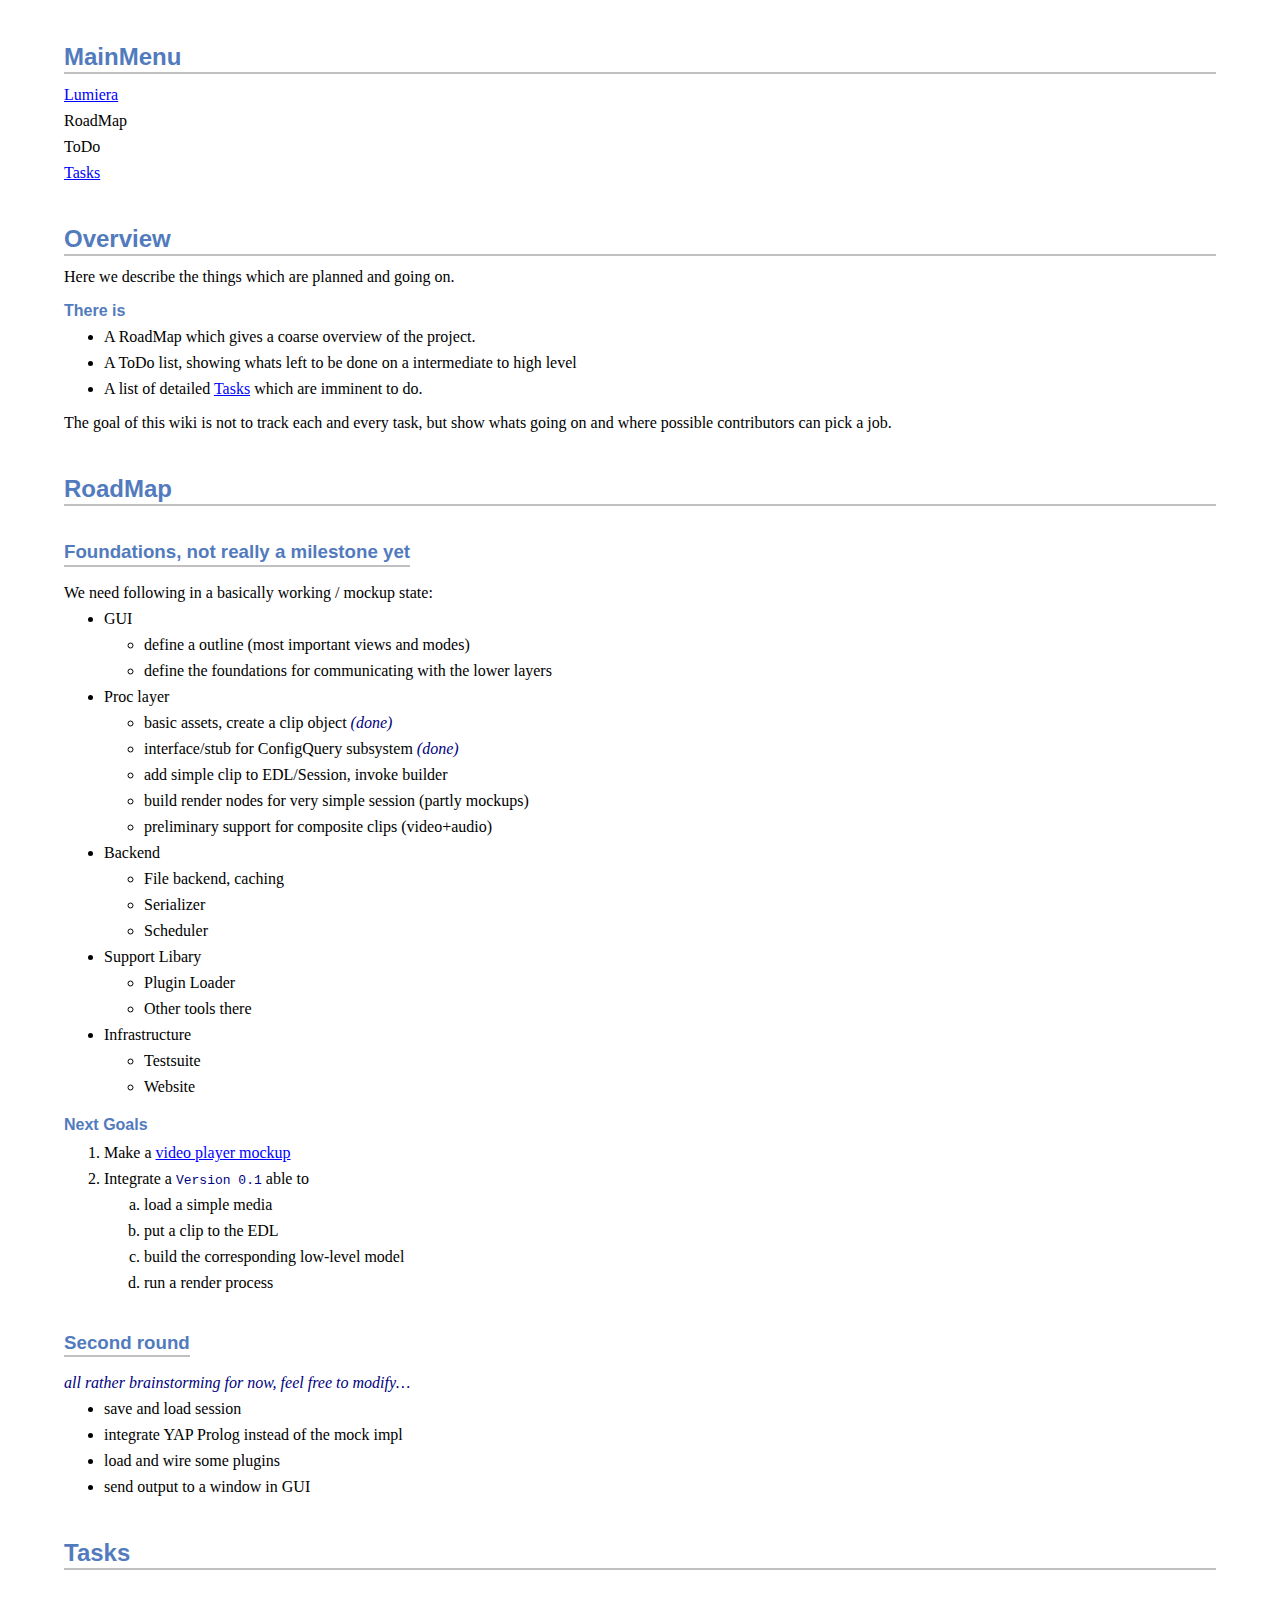
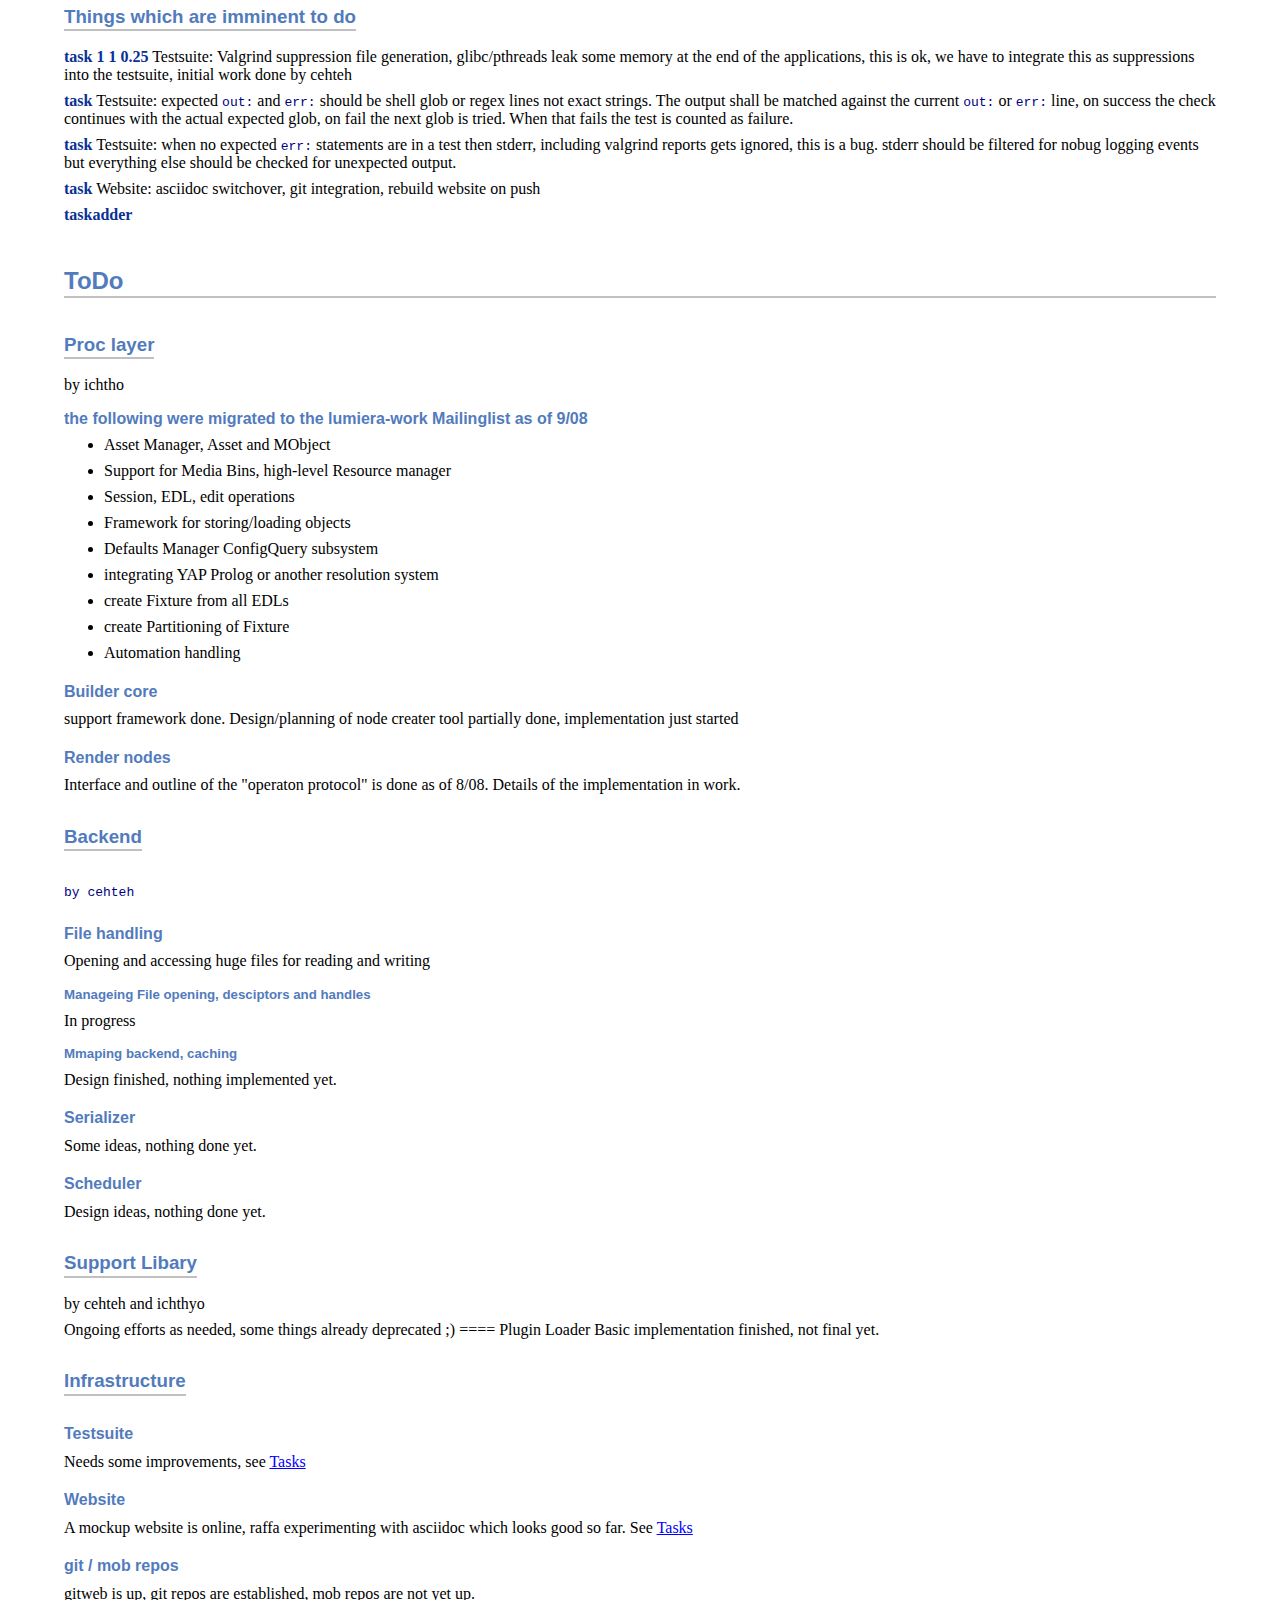
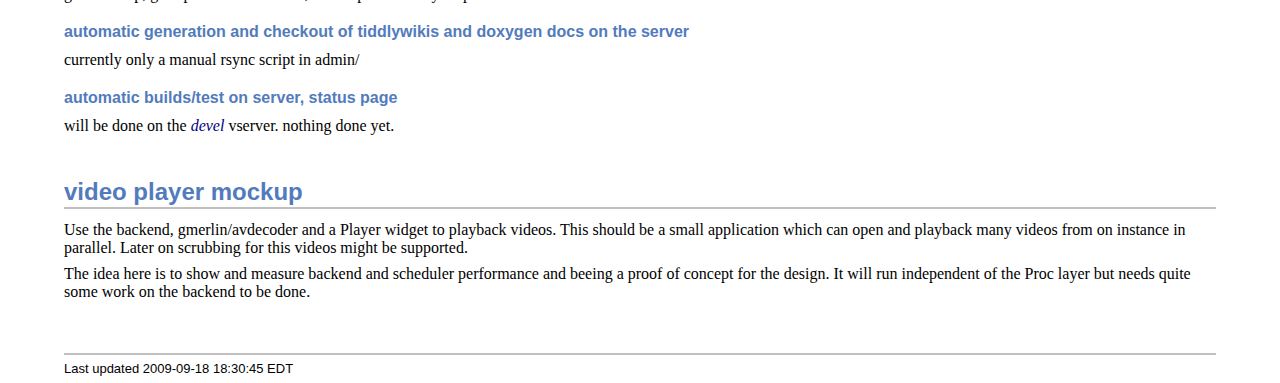
<file: tiddlywiki2asciidoc/todo/asciidoc-todo.html>
<!DOCTYPE html PUBLIC "-//W3C//DTD XHTML 1.1//EN"
    "http://www.w3.org/TR/xhtml11/DTD/xhtml11.dtd">
<html xmlns="http://www.w3.org/1999/xhtml" xml:lang="en">
<head>
<meta http-equiv="Content-Type" content="text/html; charset=UTF-8" />
<meta name="generator" content="AsciiDoc 8.4.5" />
<title></title>
<style type="text/css">
/* Debug borders */
p, li, dt, dd, div, pre, h1, h2, h3, h4, h5, h6 {
/*
  border: 1px solid red;
*/
}

body {
  margin: 1em 5% 1em 5%;
}

a {
  color: blue;
  text-decoration: underline;
}
a:visited {
  color: fuchsia;
}

em {
  font-style: italic;
  color: navy;
}

strong {
  font-weight: bold;
  color: #083194;
}

tt {
  color: navy;
}

h1, h2, h3, h4, h5, h6 {
  color: #527bbd;
  font-family: sans-serif;
  margin-top: 1.2em;
  margin-bottom: 0.5em;
  line-height: 1.3;
}

h1, h2, h3 {
  border-bottom: 2px solid silver;
}
h2 {
  padding-top: 0.5em;
}
h3 {
  float: left;
}
h3 + * {
  clear: left;
}

div.sectionbody {
  font-family: serif;
  margin-left: 0;
}

hr {
  border: 1px solid silver;
}

p {
  margin-top: 0.5em;
  margin-bottom: 0.5em;
}

ul, ol, li > p {
  margin-top: 0;
}

pre {
  padding: 0;
  margin: 0;
}

span#author {
  color: #527bbd;
  font-family: sans-serif;
  font-weight: bold;
  font-size: 1.1em;
}
span#email {
}
span#revnumber, span#revdate, span#revremark {
  font-family: sans-serif;
}

div#footer {
  font-family: sans-serif;
  font-size: small;
  border-top: 2px solid silver;
  padding-top: 0.5em;
  margin-top: 4.0em;
}
div#footer-text {
  float: left;
  padding-bottom: 0.5em;
}
div#footer-badges {
  float: right;
  padding-bottom: 0.5em;
}

div#preamble {
  margin-top: 1.5em;
  margin-bottom: 1.5em;
}
div.tableblock, div.imageblock, div.exampleblock, div.verseblock,
div.quoteblock, div.literalblock, div.listingblock, div.sidebarblock,
div.admonitionblock {
  margin-top: 1.5em;
  margin-bottom: 1.5em;
}
div.admonitionblock {
  margin-top: 2.5em;
  margin-bottom: 2.5em;
}

div.content { /* Block element content. */
  padding: 0;
}

/* Block element titles. */
div.title, caption.title {
  color: #527bbd;
  font-family: sans-serif;
  font-weight: bold;
  text-align: left;
  margin-top: 1.0em;
  margin-bottom: 0.5em;
}
div.title + * {
  margin-top: 0;
}

td div.title:first-child {
  margin-top: 0.0em;
}
div.content div.title:first-child {
  margin-top: 0.0em;
}
div.content + div.title {
  margin-top: 0.0em;
}

div.sidebarblock > div.content {
  background: #ffffee;
  border: 1px solid silver;
  padding: 0.5em;
}

div.listingblock > div.content {
  border: 1px solid silver;
  background: #f4f4f4;
  padding: 0.5em;
}

div.quoteblock {
  padding-left: 2.0em;
  margin-right: 10%;
}
div.quoteblock > div.attribution {
  padding-top: 0.5em;
  text-align: right;
}

div.verseblock {
  padding-left: 2.0em;
  margin-right: 10%;
}
div.verseblock > div.content {
  white-space: pre;
}
div.verseblock > div.attribution {
  padding-top: 0.75em;
  text-align: left;
}
/* DEPRECATED: Pre version 8.2.7 verse style literal block. */
div.verseblock + div.attribution {
  text-align: left;
}

div.admonitionblock .icon {
  vertical-align: top;
  font-size: 1.1em;
  font-weight: bold;
  text-decoration: underline;
  color: #527bbd;
  padding-right: 0.5em;
}
div.admonitionblock td.content {
  padding-left: 0.5em;
  border-left: 2px solid silver;
}

div.exampleblock > div.content {
  border-left: 2px solid silver;
  padding: 0.5em;
}

div.imageblock div.content { padding-left: 0; }
span.image img { border-style: none; }
a.image:visited { color: white; }

dl {
  margin-top: 0.8em;
  margin-bottom: 0.8em;
}
dt {
  margin-top: 0.5em;
  margin-bottom: 0;
  font-style: normal;
  color: navy;
}
dd > *:first-child {
  margin-top: 0.1em;
}

ul, ol {
    list-style-position: outside;
}
ol.arabic {
  list-style-type: decimal;
}
ol.loweralpha {
  list-style-type: lower-alpha;
}
ol.upperalpha {
  list-style-type: upper-alpha;
}
ol.lowerroman {
  list-style-type: lower-roman;
}
ol.upperroman {
  list-style-type: upper-roman;
}

div.compact ul, div.compact ol,
div.compact p, div.compact p,
div.compact div, div.compact div {
  margin-top: 0.1em;
  margin-bottom: 0.1em;
}

div.tableblock > table {
  border: 3px solid #527bbd;
}
thead {
  font-family: sans-serif;
  font-weight: bold;
}
tfoot {
  font-weight: bold;
}
td > div.verse {
  white-space: pre;
}
p.table {
  margin-top: 0;
}
/* Because the table frame attribute is overriden by CSS in most browsers. */
div.tableblock > table[frame="void"] {
  border-style: none;
}
div.tableblock > table[frame="hsides"] {
  border-left-style: none;
  border-right-style: none;
}
div.tableblock > table[frame="vsides"] {
  border-top-style: none;
  border-bottom-style: none;
}


div.hdlist {
  margin-top: 0.8em;
  margin-bottom: 0.8em;
}
div.hdlist tr {
  padding-bottom: 15px;
}
dt.hdlist1.strong, td.hdlist1.strong {
  font-weight: bold;
}
td.hdlist1 {
  vertical-align: top;
  font-style: normal;
  padding-right: 0.8em;
  color: navy;
}
td.hdlist2 {
  vertical-align: top;
}
div.hdlist.compact tr {
  margin: 0;
  padding-bottom: 0;
}

.comment {
  background: yellow;
}

@media print {
  div#footer-badges { display: none; }
}

div#toctitle {
  color: #527bbd;
  font-family: sans-serif;
  font-size: 1.1em;
  font-weight: bold;
  margin-top: 1.0em;
  margin-bottom: 0.1em;
}

div.toclevel1, div.toclevel2, div.toclevel3, div.toclevel4 {
  margin-top: 0;
  margin-bottom: 0;
}
div.toclevel2 {
  margin-left: 2em;
  font-size: 0.9em;
}
div.toclevel3 {
  margin-left: 4em;
  font-size: 0.9em;
}
div.toclevel4 {
  margin-left: 6em;
  font-size: 0.9em;
}
/* Workarounds for IE6's broken and incomplete CSS2. */

div.sidebar-content {
  background: #ffffee;
  border: 1px solid silver;
  padding: 0.5em;
}
div.sidebar-title, div.image-title {
  color: #527bbd;
  font-family: sans-serif;
  font-weight: bold;
  margin-top: 0.0em;
  margin-bottom: 0.5em;
}

div.listingblock div.content {
  border: 1px solid silver;
  background: #f4f4f4;
  padding: 0.5em;
}

div.quoteblock-attribution {
  padding-top: 0.5em;
  text-align: right;
}

div.verseblock-content {
  white-space: pre;
}
div.verseblock-attribution {
  padding-top: 0.75em;
  text-align: left;
}

div.exampleblock-content {
  border-left: 2px solid silver;
  padding-left: 0.5em;
}

/* IE6 sets dynamically generated links as visited. */
div#toc a:visited { color: blue; }
</style>
</head>
<body>
<div id="header">
</div>
<div class="paragraph"><p><a id="todo-MainMenu"></a></p></div>
<h2 id="_mainmenu">MainMenu</h2>
<div class="sectionbody">
<div class="paragraph"><p><a href="../index/asciidoc-index.html">Lumiera</a></p></div>
<div class="paragraph"><p>RoadMap</p></div>
<div class="paragraph"><p>ToDo</p></div>
<div class="paragraph"><p><a href="#todo-Tasks">Tasks</a></p></div>
<div class="paragraph"><p><a id="todo-Overview"></a></p></div>
</div>
<h2 id="_overview">Overview</h2>
<div class="sectionbody">
<div class="paragraph"><p>Here we describe the things which are planned and going on.</p></div>
<div class="ulist"><div class="title">There is</div><ul>
<li>
<p>
A RoadMap which gives a coarse overview of the project.
</p>
</li>
<li>
<p>
A ToDo list, showing whats left to be done on a intermediate to high level
</p>
</li>
<li>
<p>
A list of detailed <a href="#todo-Tasks">Tasks</a> which are imminent to do.
</p>
</li>
</ul></div>
<div class="paragraph"><p>The goal of this wiki is not to track each and every task, but show whats going on and where possible contributors can pick a job.</p></div>
<div class="paragraph"><p><a id="todo-RoadMap"></a></p></div>
</div>
<h2 id="_roadmap">RoadMap</h2>
<div class="sectionbody">
<h3 id="_foundations_not_really_a_milestone_yet">Foundations, not really a milestone yet</h3><div style="clear:left"></div>
<div class="paragraph"><p>We need following in a basically working / mockup state:</p></div>
<div class="ulist"><ul>
<li>
<p>
GUI
</p>
<div class="ulist"><ul>
<li>
<p>
define a outline (most important views and modes)
</p>
</li>
<li>
<p>
define the foundations for communicating with the lower layers
</p>
</li>
</ul></div>
</li>
<li>
<p>
Proc layer
</p>
<div class="ulist"><ul>
<li>
<p>
basic assets, create a clip object <em>(done)</em>
</p>
</li>
<li>
<p>
interface/stub for ConfigQuery subsystem <em>(done)</em>
</p>
</li>
<li>
<p>
add simple clip to EDL/Session, invoke builder
</p>
</li>
<li>
<p>
build render nodes for very simple session (partly mockups)
</p>
</li>
<li>
<p>
preliminary support for composite clips (video+audio)
</p>
</li>
</ul></div>
</li>
<li>
<p>
Backend
</p>
<div class="ulist"><ul>
<li>
<p>
File backend, caching
</p>
</li>
<li>
<p>
Serializer
</p>
</li>
<li>
<p>
Scheduler
</p>
</li>
</ul></div>
</li>
<li>
<p>
Support Libary
</p>
<div class="ulist"><ul>
<li>
<p>
Plugin Loader
</p>
</li>
<li>
<p>
Other tools there
</p>
</li>
</ul></div>
</li>
<li>
<p>
Infrastructure
</p>
<div class="ulist"><ul>
<li>
<p>
Testsuite
</p>
</li>
<li>
<p>
Website
</p>
</li>
</ul></div>
</li>
</ul></div>
<h4 id="_next_goals">Next Goals</h4>
<div class="olist arabic"><ol class="arabic">
<li>
<p>
Make a <a href="#todo-video-player-mockup">video player mockup</a>
</p>
</li>
<li>
<p>
Integrate a <tt>Version 0.1</tt> able to
</p>
<div class="olist loweralpha"><ol class="loweralpha">
<li>
<p>
load a simple media
</p>
</li>
<li>
<p>
put a clip to the EDL
</p>
</li>
<li>
<p>
build the corresponding low-level model
</p>
</li>
<li>
<p>
run a render process
</p>
</li>
</ol></div>
</li>
</ol></div>
<h3 id="_second_round">Second round</h3><div style="clear:left"></div>
<div class="paragraph"><p><em>all rather brainstorming for now, feel free to modify&#8230;</em></p></div>
<div class="ulist"><ul>
<li>
<p>
save and load session
</p>
</li>
<li>
<p>
integrate YAP Prolog instead of the mock impl
</p>
</li>
<li>
<p>
load and wire some plugins
</p>
</li>
<li>
<p>
send output to a window in GUI
</p>
</li>
</ul></div>
<div class="paragraph"><p><a id="todo-Tasks"></a></p></div>
</div>
<h2 id="_tasks">Tasks</h2>
<div class="sectionbody">
<h3 id="_things_which_are_imminent_to_do">Things which are imminent to do</h3><div style="clear:left"></div>
<div class="paragraph"><p><strong>task 1 1 0.25</strong> Testsuite: Valgrind suppression file generation, glibc/pthreads leak some memory at the end of the applications, this is ok, we have to integrate this as suppressions into the testsuite, initial work done by cehteh</p></div>
<div class="paragraph"><p><strong>task</strong> Testsuite: expected <tt>out:</tt> and <tt>err:</tt> should be shell glob or regex lines not exact strings. The output shall be matched against the current <tt>out:</tt> or <tt>err:</tt> line, on success the check continues with the actual expected glob, on fail the next glob is tried. When that fails the test is counted as failure.</p></div>
<div class="paragraph"><p><strong>task</strong> Testsuite: when no expected <tt>err:</tt> statements are in a test then stderr, including valgrind reports gets ignored, this is a bug. stderr should be filtered for nobug logging events but everything else should be checked for unexpected output.</p></div>
<div class="paragraph"><p><strong>task</strong> Website: asciidoc switchover, git integration, rebuild website on push</p></div>
<div class="paragraph"><p><strong>taskadder</strong></p></div>
<div class="paragraph"><p><a id="todo-ToDo"></a></p></div>
</div>
<h2 id="_todo">ToDo</h2>
<div class="sectionbody">
<h3 id="_proc_layer">Proc layer</h3><div style="clear:left"></div>
<div class="paragraph"><p>by ichtho</p></div>
<div class="ulist"><div class="title">the following were migrated to the lumiera-work Mailinglist as of 9/08</div><ul>
<li>
<p>
Asset Manager, Asset and MObject
</p>
</li>
<li>
<p>
Support for Media Bins, high-level Resource manager
</p>
</li>
<li>
<p>
Session, EDL, edit operations
</p>
</li>
<li>
<p>
Framework for storing/loading objects
</p>
</li>
<li>
<p>
Defaults Manager ConfigQuery subsystem
</p>
</li>
<li>
<p>
integrating YAP Prolog or another resolution system
</p>
</li>
<li>
<p>
create Fixture from all EDLs
</p>
</li>
<li>
<p>
create Partitioning of Fixture
</p>
</li>
<li>
<p>
Automation handling
</p>
</li>
</ul></div>
<h4 id="_builder_core">Builder core</h4>
<div class="paragraph"><p>support framework done. Design/planning of node creater tool partially done, implementation just started</p></div>
<h4 id="_render_nodes">Render nodes</h4>
<div class="paragraph"><p>Interface and outline of the &quot;operaton protocol&quot; is done as of 8/08. Details of the implementation in work.</p></div>
<h3 id="_backend">Backend</h3><div style="clear:left"></div>
<div class="literalblock">
<div class="content">
<pre><tt>by cehteh</tt></pre>
</div></div>
<h4 id="_file_handling">File handling</h4>
<div class="paragraph"><p>Opening and accessing huge files for reading and writing</p></div>
<h5 id="_manageing_file_opening_desciptors_and_handles">Manageing File opening, desciptors and handles</h5>
<div class="paragraph"><p>In progress</p></div>
<h5 id="_mmaping_backend_caching">Mmaping backend, caching</h5>
<div class="paragraph"><p>Design finished, nothing implemented yet.</p></div>
<h4 id="_serializer">Serializer</h4>
<div class="paragraph"><p>Some ideas, nothing done yet.</p></div>
<h4 id="_scheduler">Scheduler</h4>
<div class="paragraph"><p>Design ideas, nothing done yet.</p></div>
<h3 id="_support_libary">Support Libary</h3><div style="clear:left"></div>
<div class="paragraph"><p>by cehteh and ichthyo</p></div>
<div class="paragraph"><p>Ongoing efforts as needed, some things already deprecated ;)
==== Plugin Loader
Basic implementation finished, not final yet.</p></div>
<h3 id="_infrastructure">Infrastructure</h3><div style="clear:left"></div>
<h4 id="_testsuite">Testsuite</h4>
<div class="paragraph"><p>Needs some improvements, see <a href="#todo-Tasks">Tasks</a></p></div>
<h4 id="_website">Website</h4>
<div class="paragraph"><p>A mockup website is online, raffa experimenting with asciidoc which looks good so far. See <a href="#todo-Tasks">Tasks</a></p></div>
<h4 id="_git_mob_repos">git / mob repos</h4>
<div class="paragraph"><p>gitweb is up, git repos are established, mob repos are not yet up.</p></div>
<h4 id="_automatic_generation_and_checkout_of_tiddlywikis_and_doxygen_docs_on_the_server">automatic generation and checkout of tiddlywikis and doxygen docs on the server</h4>
<div class="paragraph"><p>currently only a manual rsync script in admin/</p></div>
<h4 id="_automatic_builds_test_on_server_status_page">automatic builds/test on server, status page</h4>
<div class="paragraph"><p>will be done on the <em>devel</em> vserver. nothing done yet.</p></div>
<div class="paragraph"><p><a id="todo-video-player-mockup"></a></p></div>
</div>
<h2 id="_video_player_mockup">video player mockup</h2>
<div class="sectionbody">
<div class="paragraph"><p>Use the backend, gmerlin/avdecoder and a Player widget to playback videos. This should be a small application which can open and playback many videos from on instance in parallel. Later on scrubbing for this videos might be supported.</p></div>
<div class="paragraph"><p>The idea here is to show and measure backend and scheduler performance and beeing a proof of concept for the design. It will run independent of the Proc layer but needs quite some work on the backend to be done.</p></div>
</div>
<div id="footer">
<div id="footer-text">
Last updated 2009-09-18 18:30:45 EDT
</div>
</div>
</body>
</html>
</file>
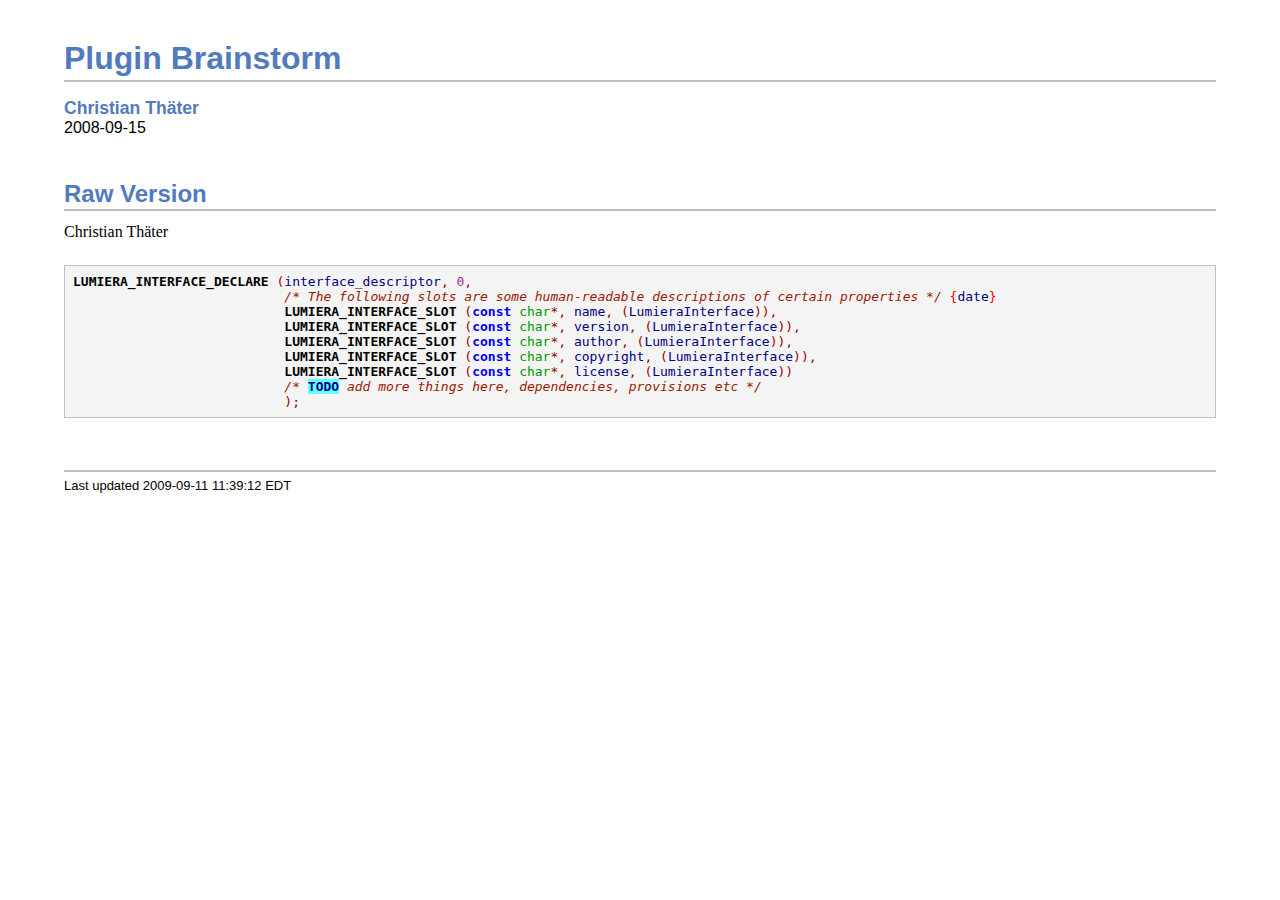
<file: wiki/moin2asciidoc/Lumiera/PluginBrainstorm.html>
<!DOCTYPE html PUBLIC "-//W3C//DTD XHTML 1.1//EN"
    "http://www.w3.org/TR/xhtml11/DTD/xhtml11.dtd">
<html xmlns="http://www.w3.org/1999/xhtml" xml:lang="en">
<head>
<meta http-equiv="Content-Type" content="text/html; charset=UTF-8" />
<meta name="generator" content="AsciiDoc 8.4.5" />
<title>Plugin Brainstorm</title>
<style type="text/css">
/* Debug borders */
p, li, dt, dd, div, pre, h1, h2, h3, h4, h5, h6 {
/*
  border: 1px solid red;
*/
}

body {
  margin: 1em 5% 1em 5%;
}

a {
  color: blue;
  text-decoration: underline;
}
a:visited {
  color: fuchsia;
}

em {
  font-style: italic;
  color: navy;
}

strong {
  font-weight: bold;
  color: #083194;
}

tt {
  color: navy;
}

h1, h2, h3, h4, h5, h6 {
  color: #527bbd;
  font-family: sans-serif;
  margin-top: 1.2em;
  margin-bottom: 0.5em;
  line-height: 1.3;
}

h1, h2, h3 {
  border-bottom: 2px solid silver;
}
h2 {
  padding-top: 0.5em;
}
h3 {
  float: left;
}
h3 + * {
  clear: left;
}

div.sectionbody {
  font-family: serif;
  margin-left: 0;
}

hr {
  border: 1px solid silver;
}

p {
  margin-top: 0.5em;
  margin-bottom: 0.5em;
}

ul, ol, li > p {
  margin-top: 0;
}

pre {
  padding: 0;
  margin: 0;
}

span#author {
  color: #527bbd;
  font-family: sans-serif;
  font-weight: bold;
  font-size: 1.1em;
}
span#email {
}
span#revnumber, span#revdate, span#revremark {
  font-family: sans-serif;
}

div#footer {
  font-family: sans-serif;
  font-size: small;
  border-top: 2px solid silver;
  padding-top: 0.5em;
  margin-top: 4.0em;
}
div#footer-text {
  float: left;
  padding-bottom: 0.5em;
}
div#footer-badges {
  float: right;
  padding-bottom: 0.5em;
}

div#preamble {
  margin-top: 1.5em;
  margin-bottom: 1.5em;
}
div.tableblock, div.imageblock, div.exampleblock, div.verseblock,
div.quoteblock, div.literalblock, div.listingblock, div.sidebarblock,
div.admonitionblock {
  margin-top: 1.5em;
  margin-bottom: 1.5em;
}
div.admonitionblock {
  margin-top: 2.5em;
  margin-bottom: 2.5em;
}

div.content { /* Block element content. */
  padding: 0;
}

/* Block element titles. */
div.title, caption.title {
  color: #527bbd;
  font-family: sans-serif;
  font-weight: bold;
  text-align: left;
  margin-top: 1.0em;
  margin-bottom: 0.5em;
}
div.title + * {
  margin-top: 0;
}

td div.title:first-child {
  margin-top: 0.0em;
}
div.content div.title:first-child {
  margin-top: 0.0em;
}
div.content + div.title {
  margin-top: 0.0em;
}

div.sidebarblock > div.content {
  background: #ffffee;
  border: 1px solid silver;
  padding: 0.5em;
}

div.listingblock > div.content {
  border: 1px solid silver;
  background: #f4f4f4;
  padding: 0.5em;
}

div.quoteblock {
  padding-left: 2.0em;
  margin-right: 10%;
}
div.quoteblock > div.attribution {
  padding-top: 0.5em;
  text-align: right;
}

div.verseblock {
  padding-left: 2.0em;
  margin-right: 10%;
}
div.verseblock > div.content {
  white-space: pre;
}
div.verseblock > div.attribution {
  padding-top: 0.75em;
  text-align: left;
}
/* DEPRECATED: Pre version 8.2.7 verse style literal block. */
div.verseblock + div.attribution {
  text-align: left;
}

div.admonitionblock .icon {
  vertical-align: top;
  font-size: 1.1em;
  font-weight: bold;
  text-decoration: underline;
  color: #527bbd;
  padding-right: 0.5em;
}
div.admonitionblock td.content {
  padding-left: 0.5em;
  border-left: 2px solid silver;
}

div.exampleblock > div.content {
  border-left: 2px solid silver;
  padding: 0.5em;
}

div.imageblock div.content { padding-left: 0; }
span.image img { border-style: none; }
a.image:visited { color: white; }

dl {
  margin-top: 0.8em;
  margin-bottom: 0.8em;
}
dt {
  margin-top: 0.5em;
  margin-bottom: 0;
  font-style: normal;
  color: navy;
}
dd > *:first-child {
  margin-top: 0.1em;
}

ul, ol {
    list-style-position: outside;
}
ol.arabic {
  list-style-type: decimal;
}
ol.loweralpha {
  list-style-type: lower-alpha;
}
ol.upperalpha {
  list-style-type: upper-alpha;
}
ol.lowerroman {
  list-style-type: lower-roman;
}
ol.upperroman {
  list-style-type: upper-roman;
}

div.compact ul, div.compact ol,
div.compact p, div.compact p,
div.compact div, div.compact div {
  margin-top: 0.1em;
  margin-bottom: 0.1em;
}

div.tableblock > table {
  border: 3px solid #527bbd;
}
thead {
  font-family: sans-serif;
  font-weight: bold;
}
tfoot {
  font-weight: bold;
}
td > div.verse {
  white-space: pre;
}
p.table {
  margin-top: 0;
}
/* Because the table frame attribute is overriden by CSS in most browsers. */
div.tableblock > table[frame="void"] {
  border-style: none;
}
div.tableblock > table[frame="hsides"] {
  border-left-style: none;
  border-right-style: none;
}
div.tableblock > table[frame="vsides"] {
  border-top-style: none;
  border-bottom-style: none;
}


div.hdlist {
  margin-top: 0.8em;
  margin-bottom: 0.8em;
}
div.hdlist tr {
  padding-bottom: 15px;
}
dt.hdlist1.strong, td.hdlist1.strong {
  font-weight: bold;
}
td.hdlist1 {
  vertical-align: top;
  font-style: normal;
  padding-right: 0.8em;
  color: navy;
}
td.hdlist2 {
  vertical-align: top;
}
div.hdlist.compact tr {
  margin: 0;
  padding-bottom: 0;
}

.comment {
  background: yellow;
}

@media print {
  div#footer-badges { display: none; }
}

div#toctitle {
  color: #527bbd;
  font-family: sans-serif;
  font-size: 1.1em;
  font-weight: bold;
  margin-top: 1.0em;
  margin-bottom: 0.1em;
}

div.toclevel1, div.toclevel2, div.toclevel3, div.toclevel4 {
  margin-top: 0;
  margin-bottom: 0;
}
div.toclevel2 {
  margin-left: 2em;
  font-size: 0.9em;
}
div.toclevel3 {
  margin-left: 4em;
  font-size: 0.9em;
}
div.toclevel4 {
  margin-left: 6em;
  font-size: 0.9em;
}
/* Workarounds for IE6's broken and incomplete CSS2. */

div.sidebar-content {
  background: #ffffee;
  border: 1px solid silver;
  padding: 0.5em;
}
div.sidebar-title, div.image-title {
  color: #527bbd;
  font-family: sans-serif;
  font-weight: bold;
  margin-top: 0.0em;
  margin-bottom: 0.5em;
}

div.listingblock div.content {
  border: 1px solid silver;
  background: #f4f4f4;
  padding: 0.5em;
}

div.quoteblock-attribution {
  padding-top: 0.5em;
  text-align: right;
}

div.verseblock-content {
  white-space: pre;
}
div.verseblock-attribution {
  padding-top: 0.75em;
  text-align: left;
}

div.exampleblock-content {
  border-left: 2px solid silver;
  padding-left: 0.5em;
}

/* IE6 sets dynamically generated links as visited. */
div#toc a:visited { color: blue; }
</style>
</head>
<body>
<div id="header">
<h1>Plugin Brainstorm</h1>
<span id="author">Christian Thäter</span><br />
<span id="revdate">2008-09-15</span>
</div>
<h2 id="_raw_version">Raw Version</h2>
<div class="sectionbody">
<div class="paragraph"><p>Christian Thäter</p></div>
<div class="listingblock">
<div class="content"><!-- Generator: GNU source-highlight 3.1
by Lorenzo Bettini
http://www.lorenzobettini.it
http://www.gnu.org/software/src-highlite -->
<pre><tt><span style="font-weight: bold"><span style="color: #000000">LUMIERA_INTERFACE_DECLARE</span></span> <span style="color: #990000">(</span>interface_descriptor<span style="color: #990000">,</span> <span style="color: #993399">0</span><span style="color: #990000">,</span>
                           <span style="font-style: italic"><span style="color: #9A1900">/* The following slots are some human-readable descriptions of certain properties */</span></span> <span style="color: #FF0000">{</span>date<span style="color: #FF0000">}</span>
                           <span style="font-weight: bold"><span style="color: #000000">LUMIERA_INTERFACE_SLOT</span></span> <span style="color: #990000">(</span><span style="font-weight: bold"><span style="color: #0000FF">const</span></span> <span style="color: #009900">char</span><span style="color: #990000">*,</span> name<span style="color: #990000">,</span> <span style="color: #990000">(</span>LumieraInterface<span style="color: #990000">)),</span>
                           <span style="font-weight: bold"><span style="color: #000000">LUMIERA_INTERFACE_SLOT</span></span> <span style="color: #990000">(</span><span style="font-weight: bold"><span style="color: #0000FF">const</span></span> <span style="color: #009900">char</span><span style="color: #990000">*,</span> version<span style="color: #990000">,</span> <span style="color: #990000">(</span>LumieraInterface<span style="color: #990000">)),</span>
                           <span style="font-weight: bold"><span style="color: #000000">LUMIERA_INTERFACE_SLOT</span></span> <span style="color: #990000">(</span><span style="font-weight: bold"><span style="color: #0000FF">const</span></span> <span style="color: #009900">char</span><span style="color: #990000">*,</span> author<span style="color: #990000">,</span> <span style="color: #990000">(</span>LumieraInterface<span style="color: #990000">)),</span>
                           <span style="font-weight: bold"><span style="color: #000000">LUMIERA_INTERFACE_SLOT</span></span> <span style="color: #990000">(</span><span style="font-weight: bold"><span style="color: #0000FF">const</span></span> <span style="color: #009900">char</span><span style="color: #990000">*,</span> copyright<span style="color: #990000">,</span> <span style="color: #990000">(</span>LumieraInterface<span style="color: #990000">)),</span>
                           <span style="font-weight: bold"><span style="color: #000000">LUMIERA_INTERFACE_SLOT</span></span> <span style="color: #990000">(</span><span style="font-weight: bold"><span style="color: #0000FF">const</span></span> <span style="color: #009900">char</span><span style="color: #990000">*,</span> license<span style="color: #990000">,</span> <span style="color: #990000">(</span>LumieraInterface<span style="color: #990000">))</span>
                           <span style="font-style: italic"><span style="color: #9A1900">/* </span></span><span style="font-weight: bold"><span style="background-color: #66FFFF">TODO</span></span><span style="font-style: italic"><span style="color: #9A1900"> add more things here, dependencies, provisions etc */</span></span>
                           <span style="color: #990000">);</span></tt></pre></div></div>
</div>
<div id="footer">
<div id="footer-text">
Last updated 2009-09-11 11:39:12 EDT
</div>
</div>
</body>
</html>
</file>
